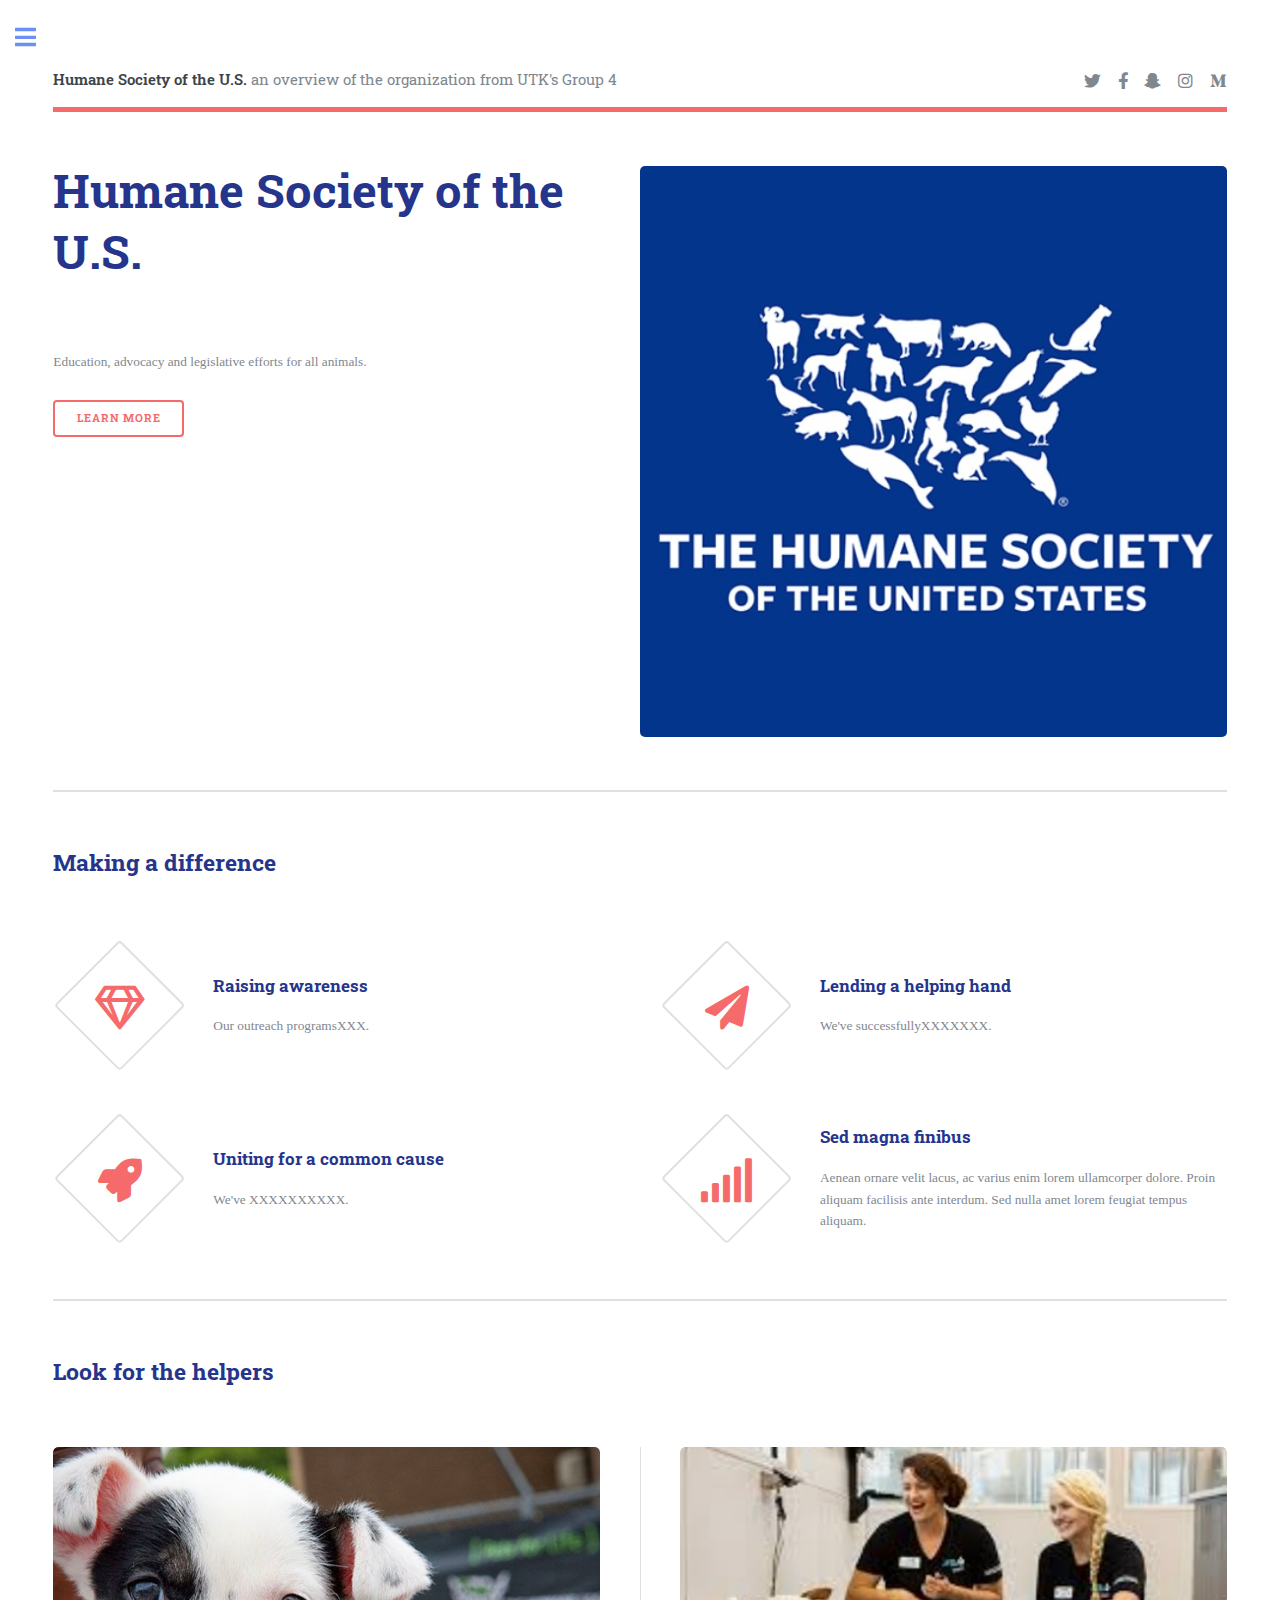
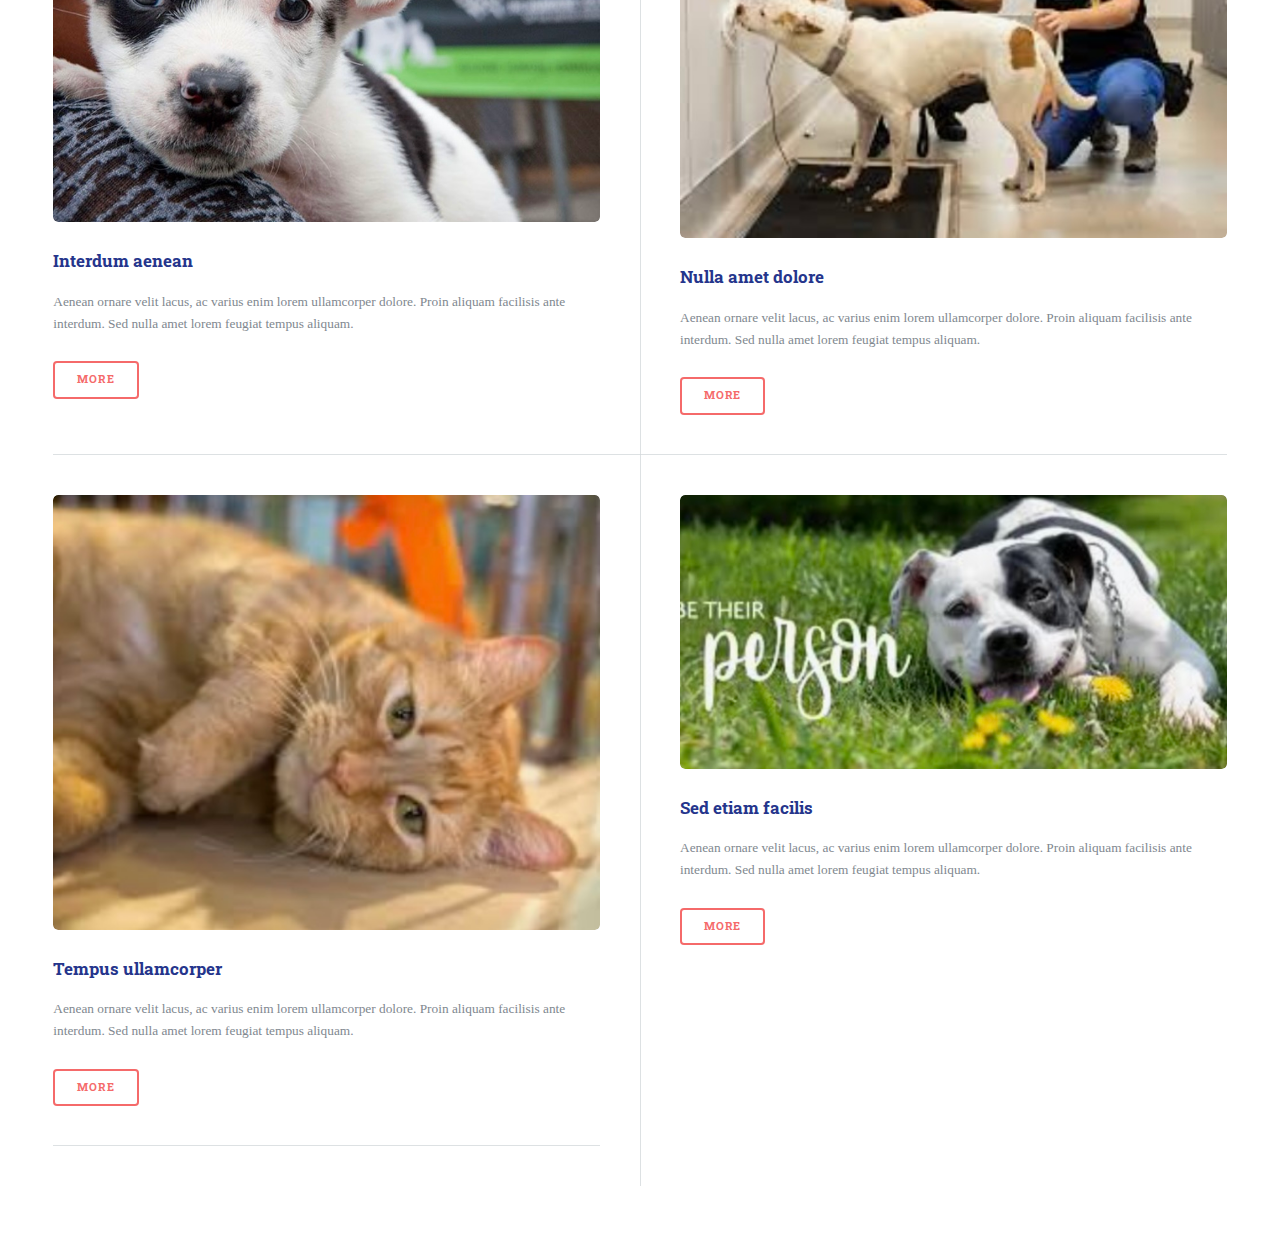
<file: html5up-editorial-2 copy 2/index.html>
<!DOCTYPE HTML>
<!--
    Editorial by HTML5 UP
    html5up.net | @ajlkn
    Free for personal and commercial use under the CCA 3.0 license (html5up.net/license)
-->
<html>
  <head>
    <title>Group project</title>
    <meta charset="utf-8" />
    <meta name="viewport" content="width=device-width, initial-scale=1, user-scalable=no" />
    <link rel="stylesheet" href="assets/css/main.css" />
  </head>
  <body class="is-preload">

    <!-- Wrapper -->
    <div id="wrapper">

      <!-- Main -->
      <div id="main">
        <div class="inner">

          <!-- Header -->
          <header id="header">
            <a href="index.html" class="logo"><strong>Humane Society of the U.S.</strong> an overview of the organization from UTK's Group 4</a>
            <ul class="icons">
              <li><a href="#" class="icon brands fa-twitter"><span class="label">Twitter</span></a></li>
              <li><a href="#" class="icon brands fa-facebook-f"><span class="label">Facebook</span></a></li>
              <li><a href="#" class="icon brands fa-snapchat-ghost"><span class="label">Snapchat</span></a></li>
              <li><a href="#" class="icon brands fa-instagram"><span class="label">Instagram</span></a></li>
              <li><a href="#" class="icon brands fa-medium-m"><span class="label">Medium</span></a></li>
            </ul>
          </header>

          <!-- Banner -->
          <section id="banner">
            <div class="content">
              <header>
                <h1>Humane Society of the U.S.<br />
                <p></p>
              </header>
              <p>Education, advocacy and legislative efforts for all animals.</p>
              <ul class="actions">
                <li><a href="#" class="button big">Learn More</a></li>
              </ul>
            </div>
            <span class="image object">
              <img src="images/Logo.jpg" alt="" />
            </span>
          </section>

          <!-- Section -->
          <section>
            <header class="major">
              <h2>Making a difference</h2>
            </header>
            <div class="features">
              <article>
                <span class="icon fa-gem"></span>
                <div class="content">
                  <h3>Raising awareness</h3>
                  <p>Our outreach programsXXX.</p>
                </div>
              </article>
              <article>
                <span class="icon solid fa-paper-plane"></span>
                <div class="content">
                  <h3>Lending a helping hand</h3>
                  <p>We've successfullyXXXXXXX.</p>
                </div>
              </article>
              <article>
                <span class="icon solid fa-rocket"></span>
                <div class="content">
                  <h3>Uniting for a common cause</h3>
                  <p>We've XXXXXXXXXX.</p>
                </div>
              </article>
              <article>
                <span class="icon solid fa-signal"></span>
                <div class="content">
                  <h3>Sed magna finibus</h3>
                  <p>Aenean ornare velit lacus, ac varius enim lorem ullamcorper dolore. Proin aliquam facilisis ante interdum. Sed nulla amet lorem feugiat tempus aliquam.</p>
                </div>
              </article>
            </div>
          </section>

          <!-- Section -->
          <section>
            <header class="major">
              <h2>Look for the helpers</h2>
            </header>
            <div class="posts">
              <article>
                <a href="#" class="image"><img src="images/dog.jpg" alt="" /></a>
                <h3>Interdum aenean</h3>
                <p>Aenean ornare velit lacus, ac varius enim lorem ullamcorper dolore. Proin aliquam facilisis ante interdum. Sed nulla amet lorem feugiat tempus aliquam.</p>
                <ul class="actions">
                  <li><a href="#" class="button">More</a></li>
                </ul>
              </article>
              <article>
                <a href="#" class="image"><img src="images/Dog2.jpg" alt="" /></a>
                <h3>Nulla amet dolore</h3>
                <p>Aenean ornare velit lacus, ac varius enim lorem ullamcorper dolore. Proin aliquam facilisis ante interdum. Sed nulla amet lorem feugiat tempus aliquam.</p>
                <ul class="actions">
                  <li><a href="#" class="button">More</a></li>
                </ul>
              </article>
              <article>
                <a href="#" class="image"><img src="images/Cat.jpg" alt="" /></a>
                <h3>Tempus ullamcorper</h3>
                <p>Aenean ornare velit lacus, ac varius enim lorem ullamcorper dolore. Proin aliquam facilisis ante interdum. Sed nulla amet lorem feugiat tempus aliquam.</p>
                <ul class="actions">
                  <li><a href="#" class="button">More</a></li>
                </ul>
              </article>
              <article>
                <a href="#" class="image"><img src="images/Dog3.jpg" alt="" /></a>
                <h3>Sed etiam facilis</h3>
                <p>Aenean ornare velit lacus, ac varius enim lorem ullamcorper dolore. Proin aliquam facilisis ante interdum. Sed nulla amet lorem feugiat tempus aliquam.</p>
                <ul class="actions">
                  <li><a href="#" class="button">More</a></li>
                </ul>
              </article>
              <article>
              </article>
            </div>
          </section>

        </div>
      </div>

      <!-- Sidebar -->
      <div id="sidebar">
        <div class="inner">

          <!-- Search -->
          <section id="search" class="alt">
            <form method="post" action="#">
              <input type="text" name="query" id="query" placeholder="Search" />
            </form>
          </section>

          <!-- Menu -->
          <nav id="menu">
            <header class="major"><h2>Menu</h2></header>
            <ul>
              <li><a href="index.html">Home</a></li>
              <li><a href="mission.html">Mission</a></li>
              <li><a href="issues.html">Issues</a></li>
              <li><a href="leadership.html">Leadership</a></li>
              <li><a href="events.html">Events</a></li>
              <li><a href="take-action.html">Take Action</a></li>
              <li><a href="resources.html">Resources</a></li>
              <li><a href="media.html">Media</a></li>
              <li><a href="contact.html">Contact</a></li>
            </ul>
          </nav>

          <!-- Footer -->
          <footer id="footer">
            <p class="copyright">&copy; HSUS. Design: HTML5 UP.</p>
          </footer>

        </div>
      </div>

    </div><!-- /wrapper -->

    <!-- Scripts -->
    <script src="assets/js/jquery.min.js"></script>
    <script src="assets/js/browser.min.js"></script>
    <script src="assets/js/breakpoints.min.js"></script>
    <script src="assets/js/util.js"></script>
    <script src="assets/js/main.js"></script>

  </body>
</html>
</file>
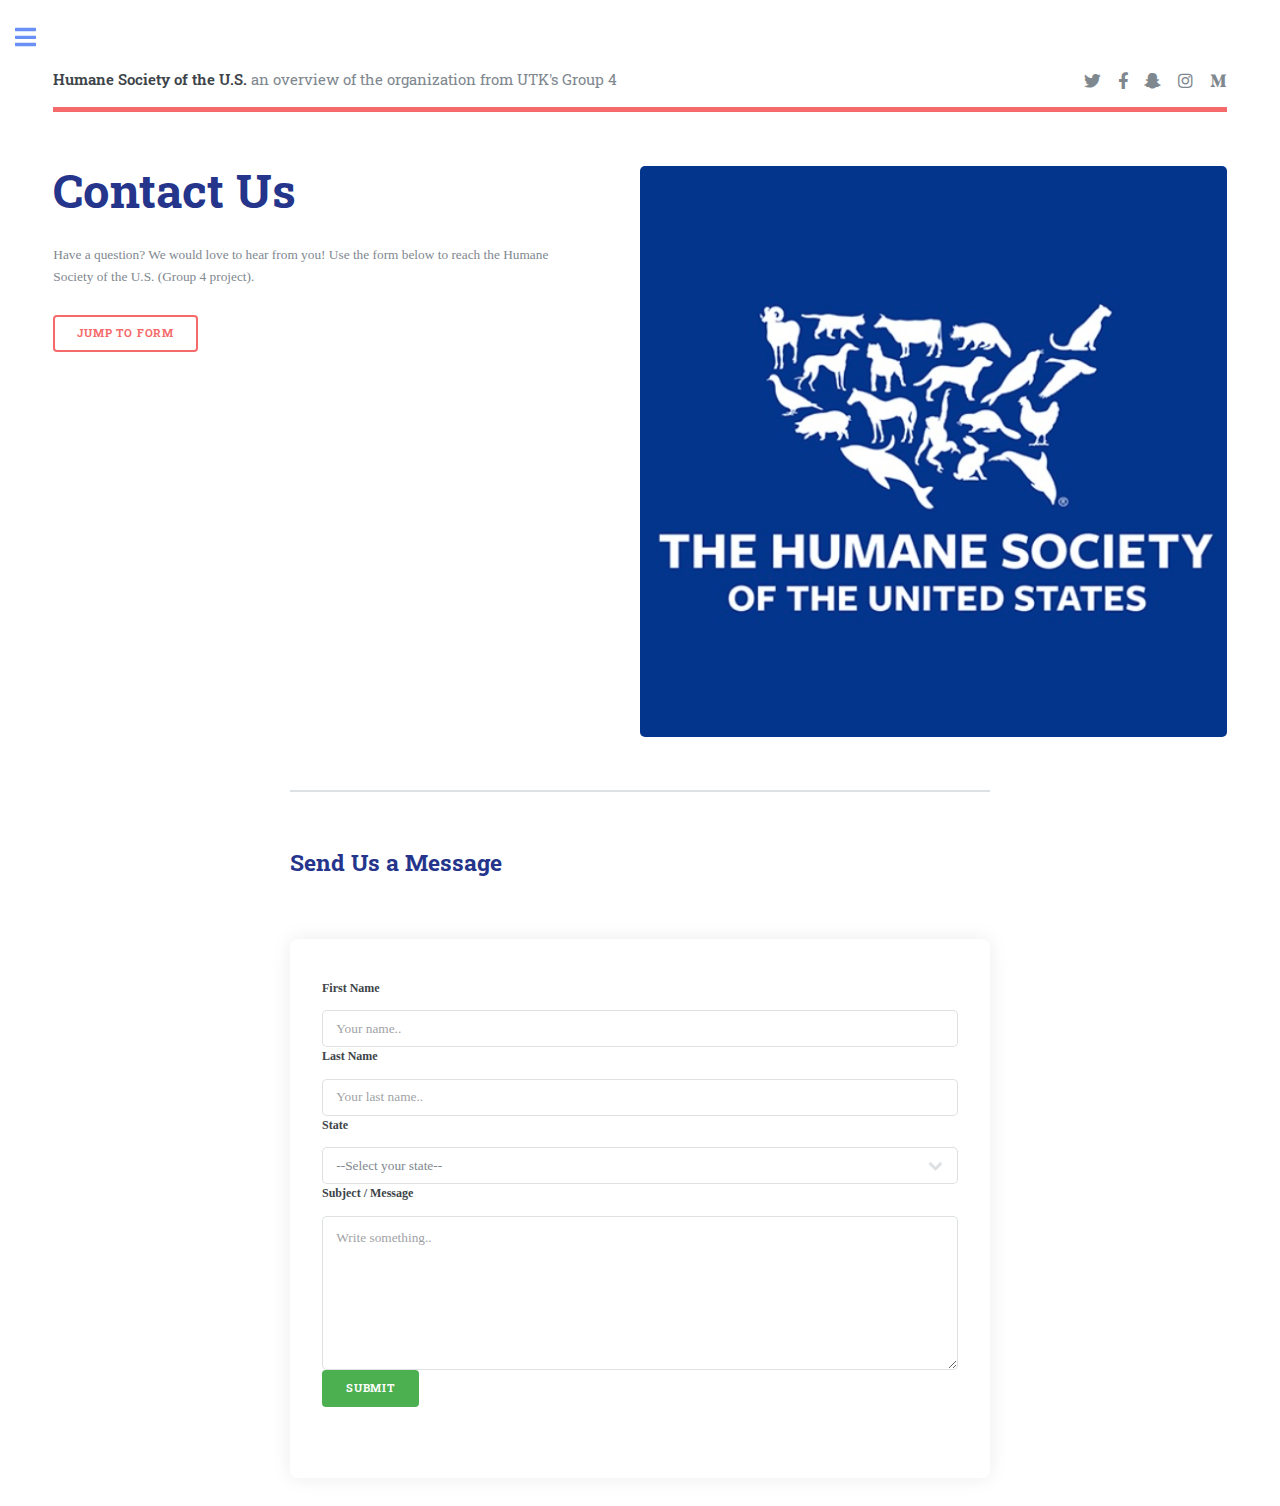
<file: html5up-editorial-2 copy 2/contact.html>
<!DOCTYPE HTML>
<html>
  <head>
    <title>Contact | Humane Society of the U.S.</title>
    <meta charset="utf-8" />
    <meta name="viewport" content="width=device-width, initial-scale=1, user-scalable=no" />
    <link rel="stylesheet" href="assets/css/main.css" />
    <noscript><link rel="stylesheet" href="assets/css/noscript.css" /></noscript>
    <style>
      .contact-form-wrapper {
        max-width: 700px;
        margin: 0 auto;
      }
      .contact-form-wrapper .inner-panel {
        background: #ffffff;
        padding: 2.5rem 2rem 2.75rem 2rem;
        border-radius: 0.5rem;
        box-shadow: 0 0 1.25rem rgba(0,0,0,0.08);
      }
      .contact-form-wrapper input[type="submit"],
      .contact-form-wrapper button[type="submit"] {
        background-color: #4CAF50;
        color: #ffffff !important;
      }
      .contact-form-wrapper input[type="submit"]:hover,
      .contact-form-wrapper button[type="submit"]:hover {
        background-color: #45a049;
      }
    </style>
  </head>
  <body class="is-preload">
    <div id="wrapper">
      <div id="main">
        <div class="inner">
          <header id="header">
            <a href="index.html" class="logo"><strong>Humane Society of the U.S.</strong> an overview of the organization from UTK's Group 4</a>
            <ul class="icons">
              <li><a href="#" class="icon brands fa-twitter"><span class="label">Twitter</span></a></li>
              <li><a href="#" class="icon brands fa-facebook-f"><span class="label">Facebook</span></a></li>
              <li><a href="#" class="icon brands fa-snapchat-ghost"><span class="label">Snapchat</span></a></li>
              <li><a href="#" class="icon brands fa-instagram"><span class="label">Instagram</span></a></li>
              <li><a href="#" class="icon brands fa-medium-m"><span class="label">Medium</span></a></li>
            </ul>
          </header>

          <section id="banner">
            <div class="content">
              <header>
                <h1>Contact Us</h1>
              </header>
              <p>Have a question? We would love to hear from you! Use the form below to reach the Humane Society of the U.S. (Group 4 project).</p>
              <ul class="actions">
                <li><a href="#contact-form" class="button big scrolly">Jump to Form</a></li>
              </ul>
            </div>
            <span class="image object">
              <img src="images/Logo.jpg" alt="HSUS Logo" />
            </span>
          </section>

          <section id="contact-form" class="contact-form-wrapper">
            <header class="major"><h2>Send Us a Message</h2></header>
            <div class="inner-panel">
              <form method="post" action="#">
                <div class="fields">
                  <div class="field half">
                    <label for="fname">First Name</label>
                    <input type="text" name="firstname" id="fname" placeholder="Your name.." />
                  </div>
                  <div class="field half">
                    <label for="lname">Last Name</label>
                    <input type="text" name="lastname" id="lname" placeholder="Your last name.." />
                  </div>
                  <div class="field">
                    <label for="state">State</label>
                    <div class="select-wrapper">
                      <select name="state" id="state" required>
                        <option value="">--Select your state--</option>
                        <option value="AL">Alabama</option>
                        <option value="AK">Alaska</option>
                        <option value="AZ">Arizona</option>
                        <option value="AR">Arkansas</option>
                        <option value="CA">California</option>
                        <option value="CO">Colorado</option>
                        <option value="CT">Connecticut</option>
                        <option value="DE">Delaware</option>
                        <option value="FL">Florida</option>
                        <option value="GA">Georgia</option>
                        <option value="HI">Hawaii</option>
                        <option value="ID">Idaho</option>
                        <option value="IL">Illinois</option>
                        <option value="IN">Indiana</option>
                        <option value="IA">Iowa</option>
                        <option value="KS">Kansas</option>
                        <option value="KY">Kentucky</option>
                        <option value="LA">Louisiana</option>
                        <option value="ME">Maine</option>
                        <option value="MD">Maryland</option>
                        <option value="MA">Massachusetts</option>
                        <option value="MI">Michigan</option>
                        <option value="MN">Minnesota</option>
                        <option value="MS">Mississippi</option>
                        <option value="MO">Missouri</option>
                        <option value="MT">Montana</option>
                        <option value="NE">Nebraska</option>
                        <option value="NV">Nevada</option>
                        <option value="NH">New Hampshire</option>
                        <option value="NJ">New Jersey</option>
                        <option value="NM">New Mexico</option>
                        <option value="NY">New York</option>
                        <option value="NC">North Carolina</option>
                        <option value="ND">North Dakota</option>
                        <option value="OH">Ohio</option>
                        <option value="OK">Oklahoma</option>
                        <option value="OR">Oregon</option>
                        <option value="PA">Pennsylvania</option>
                        <option value="RI">Rhode Island</option>
                        <option value="SC">South Carolina</option>
                        <option value="SD">South Dakota</option>
                        <option value="TN">Tennessee</option>
                        <option value="TX">Texas</option>
                        <option value="UT">Utah</option>
                        <option value="VT">Vermont</option>
                        <option value="VA">Virginia</option>
                        <option value="WA">Washington</option>
                        <option value="WV">West Virginia</option>
                        <option value="WI">Wisconsin</option>
                        <option value="WY">Wyoming</option>
                      </select>
                    </div>
                  </div>
                  <div class="field">
                    <label for="subject">Subject / Message</label>
                    <textarea name="subject" id="subject" placeholder="Write something.." rows="6"></textarea>
                  </div>
                </div>
                <ul class="actions">
                  <li><input type="submit" value="Submit" class="primary" /></li>
                </ul>
              </form>
            </div>
          </section>

        </div>
      </div>

      <div id="sidebar">
        <div class="inner">
          <section id="search" class="alt">
            <form method="post" action="#">
              <input type="text" name="query" id="query" placeholder="Search" />
            </form>
          </section>
          <nav id="menu">
            <header class="major"><h2>Menu</h2></header>
            <ul>
              <li><a href="index.html">Home</a></li>
              <li><a href="mission.html">Mission</a></li>
              <li><a href="issues.html">Issues</a></li>
              <li><a href="leadership.html">Leadership</a></li>
              <li><a href="events.html">Events</a></li>
              <li><a href="take-action.html">Take Action</a></li>
              <li><a href="resources.html">Resources</a></li>
              <li><a href="media.html">Media</a></li>
              <li><a href="contact.html" class="active">Contact</a></li>
            </ul>
          </nav>
          <footer id="footer">
            <p class="copyright">&copy; HSUS. Design: HTML5 UP.</p>
          </footer>
        </div>
      </div>
    </div>
    <script src="assets/js/jquery.min.js"></script>
    <script src="assets/js/browser.min.js"></script>
    <script src="assets/js/breakpoints.min.js"></script>
    <script src="assets/js/util.js"></script>
    <script src="assets/js/main.js"></script>
  </body>
</html>
</file>
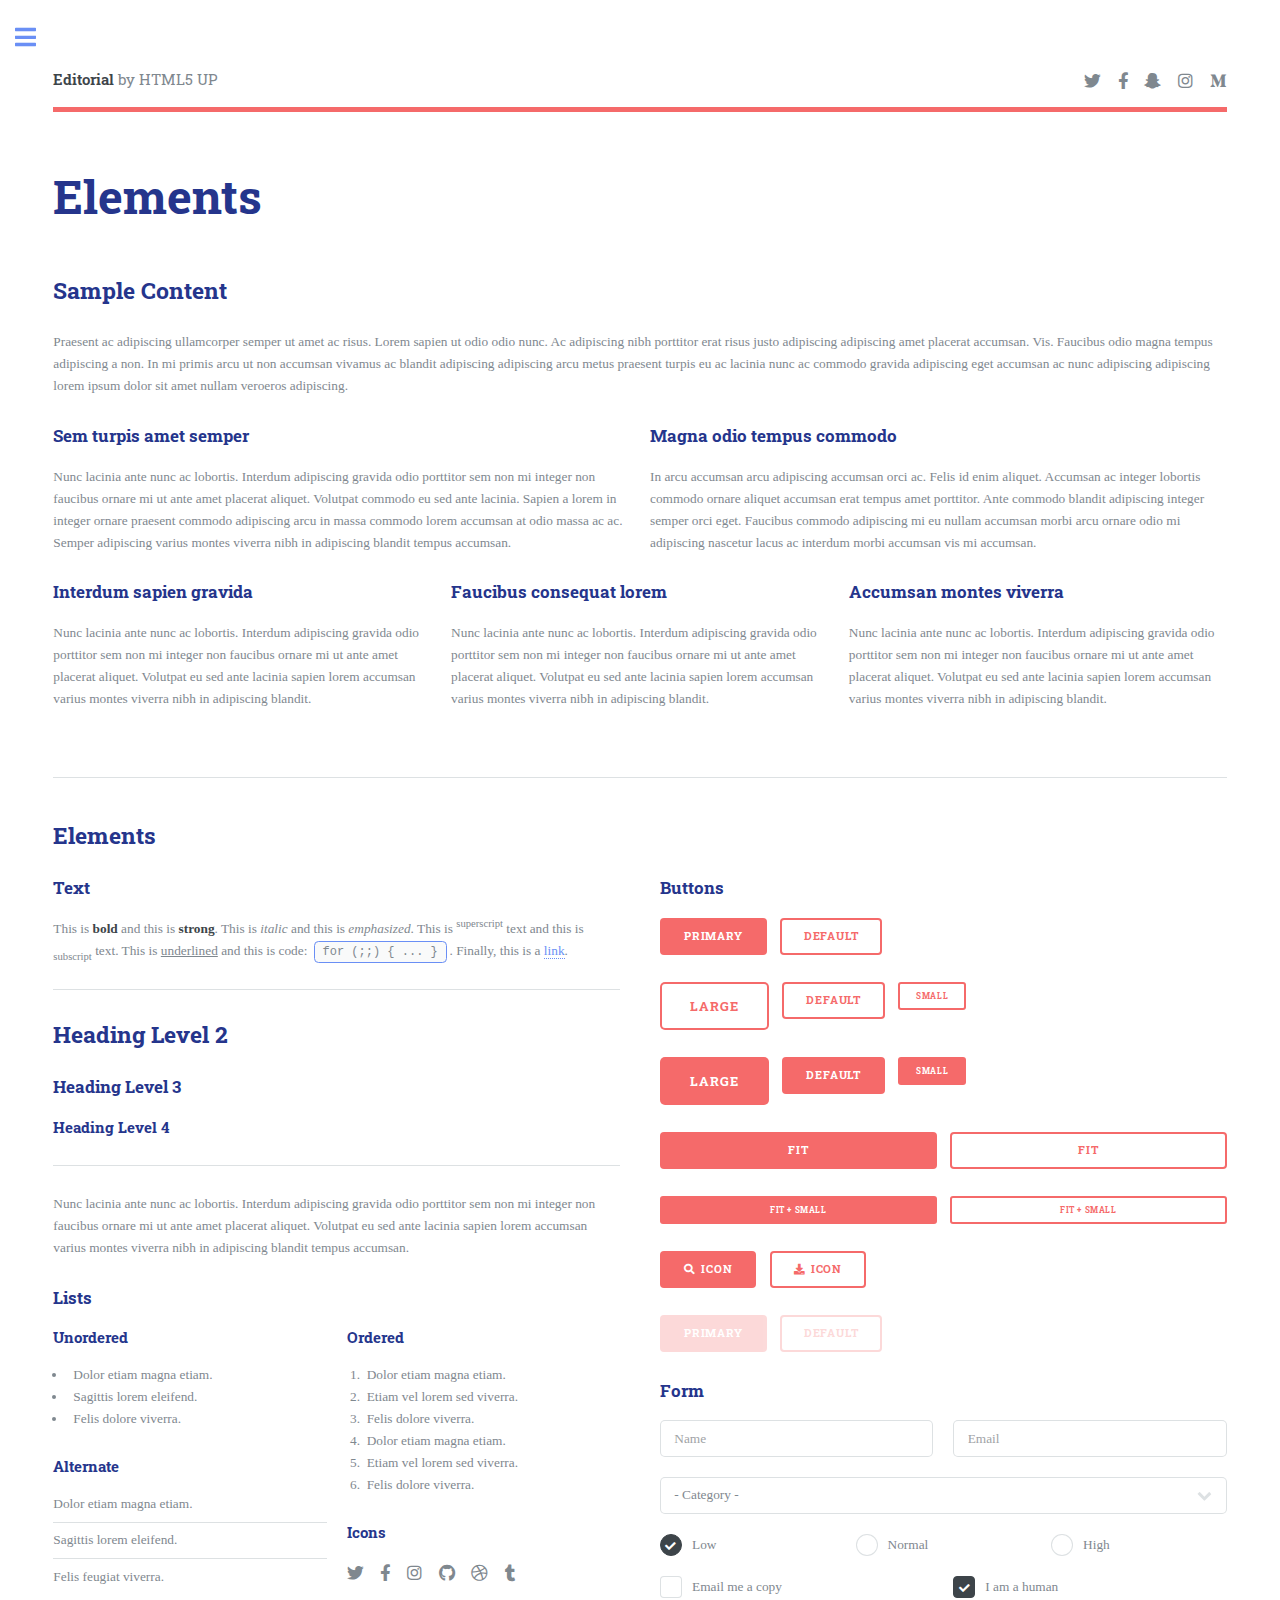
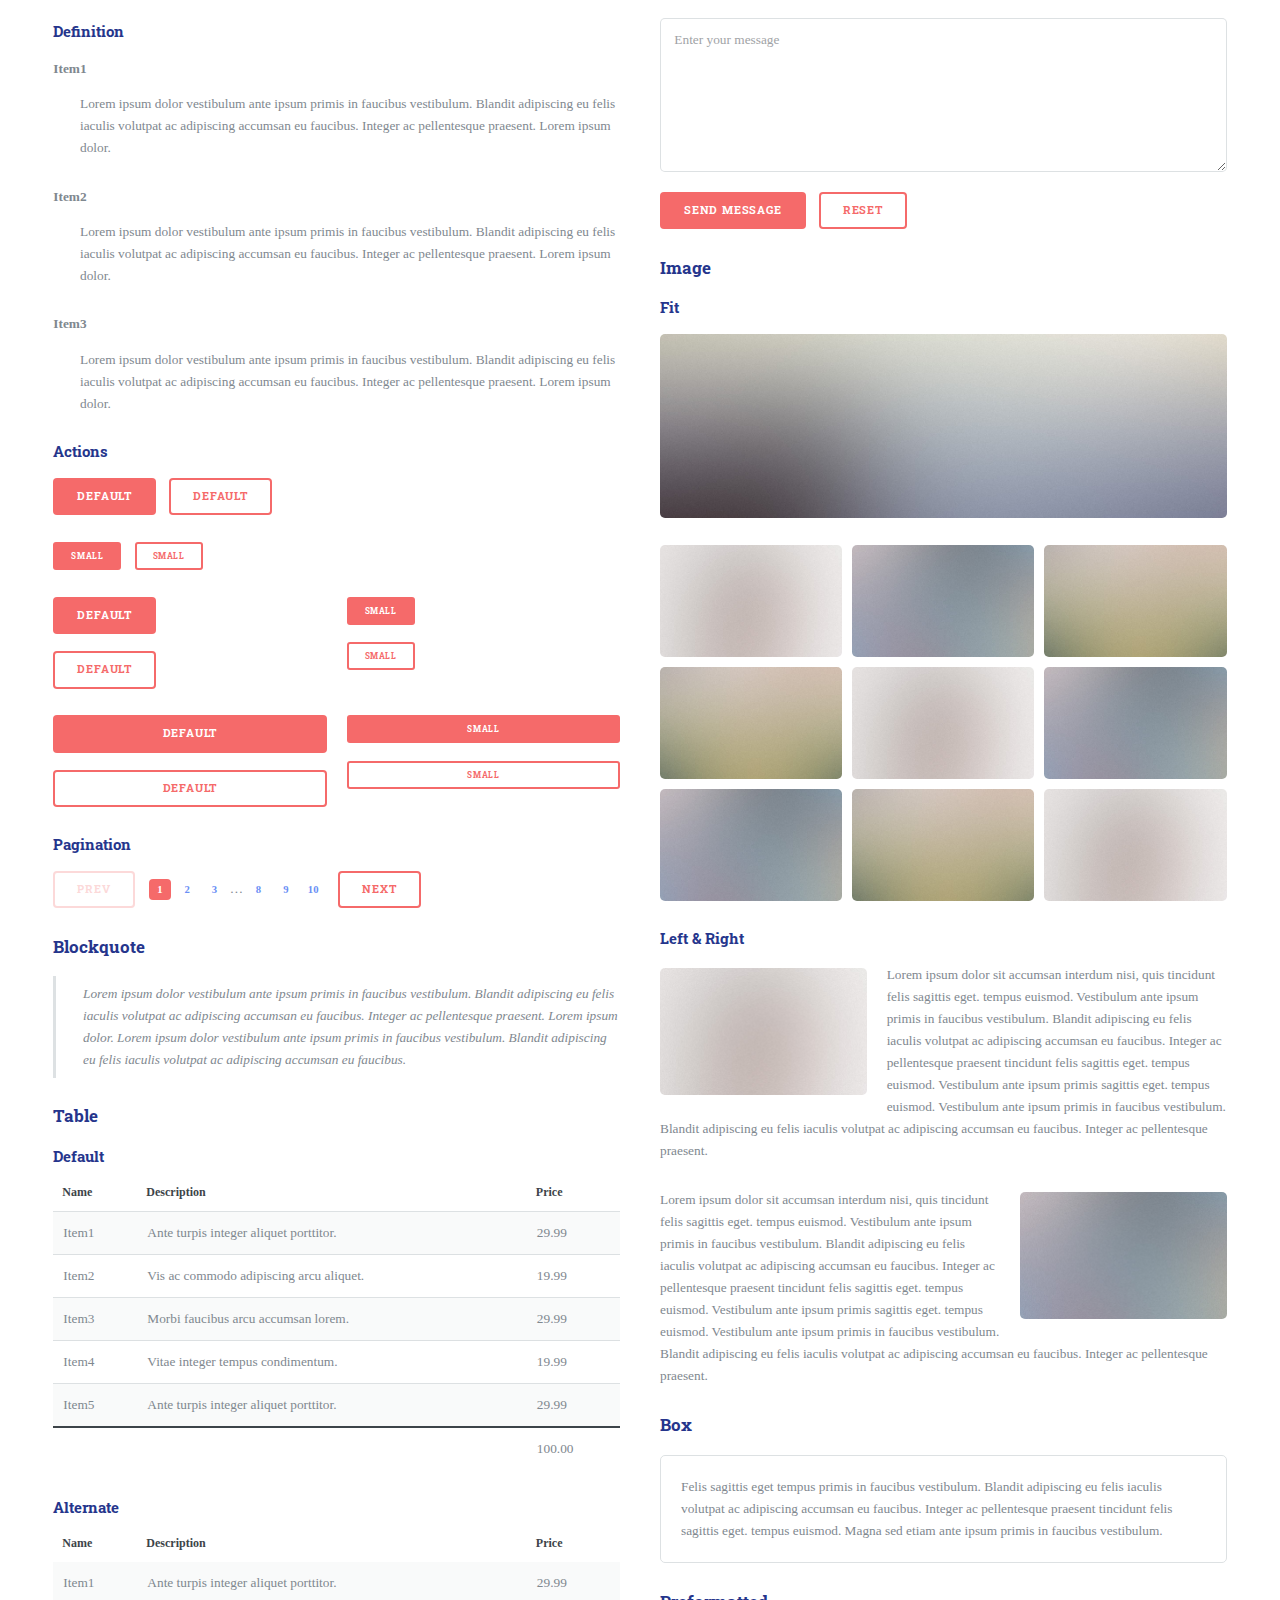
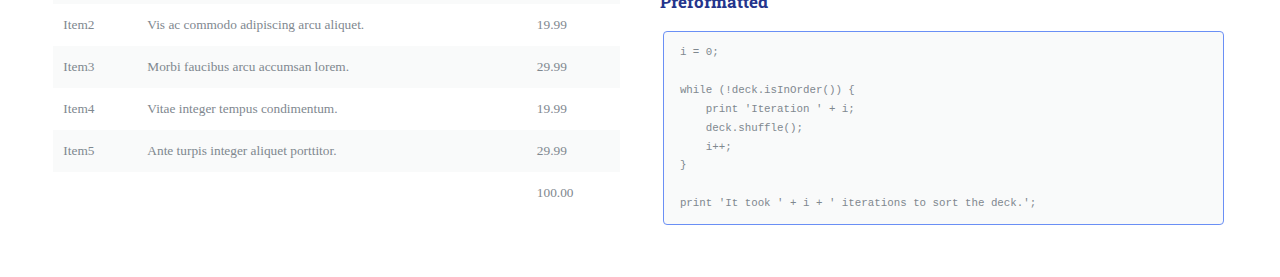
<file: html5up-editorial-2 copy 2/elements.html>
<!DOCTYPE HTML>
<!--
	Editorial by HTML5 UP
	html5up.net | @ajlkn
	Free for personal and commercial use under the CCA 3.0 license (html5up.net/license)
-->
<html>
	<head>
		<title>Elements - Editorial by HTML5 UP</title>
		<meta charset="utf-8" />
		<meta name="viewport" content="width=device-width, initial-scale=1, user-scalable=no" />
		<link rel="stylesheet" href="assets/css/main.css" />
	</head>
	<body class="is-preload">

		<!-- Wrapper -->
			<div id="wrapper">

				<!-- Main -->
					<div id="main">
						<div class="inner">

							<!-- Header -->
								<header id="header">
									<a href="index.html" class="logo"><strong>Editorial</strong> by HTML5 UP</a>
									<ul class="icons">
										<li><a href="#" class="icon brands fa-twitter"><span class="label">Twitter</span></a></li>
										<li><a href="#" class="icon brands fa-facebook-f"><span class="label">Facebook</span></a></li>
										<li><a href="#" class="icon brands fa-snapchat-ghost"><span class="label">Snapchat</span></a></li>
										<li><a href="#" class="icon brands fa-instagram"><span class="label">Instagram</span></a></li>
										<li><a href="#" class="icon brands fa-medium-m"><span class="label">Medium</span></a></li>
									</ul>
								</header>

							<!-- Content -->
								<section>
									<header class="main">
										<h1>Elements</h1>
									</header>

									<!-- Content -->
										<h2 id="content">Sample Content</h2>
										<p>Praesent ac adipiscing ullamcorper semper ut amet ac risus. Lorem sapien ut odio odio nunc. Ac adipiscing nibh porttitor erat risus justo adipiscing adipiscing amet placerat accumsan. Vis. Faucibus odio magna tempus adipiscing a non. In mi primis arcu ut non accumsan vivamus ac blandit adipiscing adipiscing arcu metus praesent turpis eu ac lacinia nunc ac commodo gravida adipiscing eget accumsan ac nunc adipiscing adipiscing lorem ipsum dolor sit amet nullam veroeros adipiscing.</p>
										<div class="row">
											<div class="col-6 col-12-small">
												<h3>Sem turpis amet semper</h3>
												<p>Nunc lacinia ante nunc ac lobortis. Interdum adipiscing gravida odio porttitor sem non mi integer non faucibus ornare mi ut ante amet placerat aliquet. Volutpat commodo eu sed ante lacinia. Sapien a lorem in integer ornare praesent commodo adipiscing arcu in massa commodo lorem accumsan at odio massa ac ac. Semper adipiscing varius montes viverra nibh in adipiscing blandit tempus accumsan.</p>
											</div>
											<div class="col-6 col-12-small">
												<h3>Magna odio tempus commodo</h3>
												<p>In arcu accumsan arcu adipiscing accumsan orci ac. Felis id enim aliquet. Accumsan ac integer lobortis commodo ornare aliquet accumsan erat tempus amet porttitor. Ante commodo blandit adipiscing integer semper orci eget. Faucibus commodo adipiscing mi eu nullam accumsan morbi arcu ornare odio mi adipiscing nascetur lacus ac interdum morbi accumsan vis mi accumsan.</p>
											</div>
											<!-- Break -->
											<div class="col-4 col-12-medium">
												<h3>Interdum sapien gravida</h3>
												<p>Nunc lacinia ante nunc ac lobortis. Interdum adipiscing gravida odio porttitor sem non mi integer non faucibus ornare mi ut ante amet placerat aliquet. Volutpat eu sed ante lacinia sapien lorem accumsan varius montes viverra nibh in adipiscing blandit.</p>
											</div>
											<div class="col-4 col-12-medium">
												<h3>Faucibus consequat lorem</h3>
												<p>Nunc lacinia ante nunc ac lobortis. Interdum adipiscing gravida odio porttitor sem non mi integer non faucibus ornare mi ut ante amet placerat aliquet. Volutpat eu sed ante lacinia sapien lorem accumsan varius montes viverra nibh in adipiscing blandit.</p>
											</div>
											<div class="col-4 col-12-medium">
												<h3>Accumsan montes viverra</h3>
												<p>Nunc lacinia ante nunc ac lobortis. Interdum adipiscing gravida odio porttitor sem non mi integer non faucibus ornare mi ut ante amet placerat aliquet. Volutpat eu sed ante lacinia sapien lorem accumsan varius montes viverra nibh in adipiscing blandit.</p>
											</div>
										</div>

									<hr class="major" />

									<!-- Elements -->
										<h2 id="elements">Elements</h2>
										<div class="row gtr-200">
											<div class="col-6 col-12-medium">

												<!-- Text stuff -->
													<h3>Text</h3>
													<p>This is <b>bold</b> and this is <strong>strong</strong>. This is <i>italic</i> and this is <em>emphasized</em>.
													This is <sup>superscript</sup> text and this is <sub>subscript</sub> text.
													This is <u>underlined</u> and this is code: <code>for (;;) { ... }</code>.
													Finally, this is a <a href="#">link</a>.</p>
													<hr />
													<h2>Heading Level 2</h2>
													<h3>Heading Level 3</h3>
													<h4>Heading Level 4</h4>
													<hr />
													<p>Nunc lacinia ante nunc ac lobortis. Interdum adipiscing gravida odio porttitor sem non mi integer non faucibus ornare mi ut ante amet placerat aliquet. Volutpat eu sed ante lacinia sapien lorem accumsan varius montes viverra nibh in adipiscing blandit tempus accumsan.</p>

												<!-- Lists -->
													<h3>Lists</h3>
													<div class="row">
														<div class="col-6 col-12-small">

															<h4>Unordered</h4>
															<ul>
																<li>Dolor etiam magna etiam.</li>
																<li>Sagittis lorem eleifend.</li>
																<li>Felis dolore viverra.</li>
															</ul>

															<h4>Alternate</h4>
															<ul class="alt">
																<li>Dolor etiam magna etiam.</li>
																<li>Sagittis lorem eleifend.</li>
																<li>Felis feugiat viverra.</li>
															</ul>

														</div>
														<div class="col-6 col-12-small">

															<h4>Ordered</h4>
															<ol>
																<li>Dolor etiam magna etiam.</li>
																<li>Etiam vel lorem sed viverra.</li>
																<li>Felis dolore viverra.</li>
																<li>Dolor etiam magna etiam.</li>
																<li>Etiam vel lorem sed viverra.</li>
																<li>Felis dolore viverra.</li>
															</ol>

															<h4>Icons</h4>
															<ul class="icons">
																<li><a href="#" class="icon brands fa-twitter"><span class="label">Twitter</span></a></li>
																<li><a href="#" class="icon brands fa-facebook-f"><span class="label">Facebook</span></a></li>
																<li><a href="#" class="icon brands fa-instagram"><span class="label">Instagram</span></a></li>
																<li><a href="#" class="icon brands fa-github"><span class="label">Github</span></a></li>
																<li><a href="#" class="icon brands fa-dribbble"><span class="label">Dribbble</span></a></li>
																<li><a href="#" class="icon brands fa-tumblr"><span class="label">Tumblr</span></a></li>
															</ul>

														</div>
													</div>
													<h4>Definition</h4>
													<dl>
														<dt>Item1</dt>
														<dd>
															<p>Lorem ipsum dolor vestibulum ante ipsum primis in faucibus vestibulum. Blandit adipiscing eu felis iaculis volutpat ac adipiscing accumsan eu faucibus. Integer ac pellentesque praesent. Lorem ipsum dolor.</p>
														</dd>
														<dt>Item2</dt>
														<dd>
															<p>Lorem ipsum dolor vestibulum ante ipsum primis in faucibus vestibulum. Blandit adipiscing eu felis iaculis volutpat ac adipiscing accumsan eu faucibus. Integer ac pellentesque praesent. Lorem ipsum dolor.</p>
														</dd>
														<dt>Item3</dt>
														<dd>
															<p>Lorem ipsum dolor vestibulum ante ipsum primis in faucibus vestibulum. Blandit adipiscing eu felis iaculis volutpat ac adipiscing accumsan eu faucibus. Integer ac pellentesque praesent. Lorem ipsum dolor.</p>
														</dd>
													</dl>

													<h4>Actions</h4>
													<ul class="actions">
														<li><a href="#" class="button primary">Default</a></li>
														<li><a href="#" class="button">Default</a></li>
													</ul>
													<ul class="actions small">
														<li><a href="#" class="button primary small">Small</a></li>
														<li><a href="#" class="button small">Small</a></li>
													</ul>
													<div class="row">
														<div class="col-6 col-12-small">
															<ul class="actions stacked">
																<li><a href="#" class="button primary">Default</a></li>
																<li><a href="#" class="button">Default</a></li>
															</ul>
														</div>
														<div class="col-6 col-12-small">
															<ul class="actions stacked">
																<li><a href="#" class="button primary small">Small</a></li>
																<li><a href="#" class="button small">Small</a></li>
															</ul>
														</div>
														<div class="col-6 col-12-small">
															<ul class="actions stacked">
																<li><a href="#" class="button primary fit">Default</a></li>
																<li><a href="#" class="button fit">Default</a></li>
															</ul>
														</div>
														<div class="col-6 col-12-small">
															<ul class="actions stacked">
																<li><a href="#" class="button primary small fit">Small</a></li>
																<li><a href="#" class="button small fit">Small</a></li>
															</ul>
														</div>
													</div>

													<h4>Pagination</h4>
													<ul class="pagination">
														<li><span class="button disabled">Prev</span></li>
														<li><a href="#" class="page active">1</a></li>
														<li><a href="#" class="page">2</a></li>
														<li><a href="#" class="page">3</a></li>
														<li><span>&hellip;</span></li>
														<li><a href="#" class="page">8</a></li>
														<li><a href="#" class="page">9</a></li>
														<li><a href="#" class="page">10</a></li>
														<li><a href="#" class="button">Next</a></li>
													</ul>

												<!-- Blockquote -->
													<h3>Blockquote</h3>
													<blockquote>Lorem ipsum dolor vestibulum ante ipsum primis in faucibus vestibulum. Blandit adipiscing eu felis iaculis volutpat ac adipiscing accumsan eu faucibus. Integer ac pellentesque praesent. Lorem ipsum dolor. Lorem ipsum dolor vestibulum ante ipsum primis in faucibus vestibulum. Blandit adipiscing eu felis iaculis volutpat ac adipiscing accumsan eu faucibus.</blockquote>

												<!-- Table -->
													<h3>Table</h3>

													<h4>Default</h4>
													<div class="table-wrapper">
														<table>
															<thead>
																<tr>
																	<th>Name</th>
																	<th>Description</th>
																	<th>Price</th>
																</tr>
															</thead>
															<tbody>
																<tr>
																	<td>Item1</td>
																	<td>Ante turpis integer aliquet porttitor.</td>
																	<td>29.99</td>
																</tr>
																<tr>
																	<td>Item2</td>
																	<td>Vis ac commodo adipiscing arcu aliquet.</td>
																	<td>19.99</td>
																</tr>
																<tr>
																	<td>Item3</td>
																	<td> Morbi faucibus arcu accumsan lorem.</td>
																	<td>29.99</td>
																</tr>
																<tr>
																	<td>Item4</td>
																	<td>Vitae integer tempus condimentum.</td>
																	<td>19.99</td>
																</tr>
																<tr>
																	<td>Item5</td>
																	<td>Ante turpis integer aliquet porttitor.</td>
																	<td>29.99</td>
																</tr>
															</tbody>
															<tfoot>
																<tr>
																	<td colspan="2"></td>
																	<td>100.00</td>
																</tr>
															</tfoot>
														</table>
													</div>

													<h4>Alternate</h4>
													<div class="table-wrapper">
														<table class="alt">
															<thead>
																<tr>
																	<th>Name</th>
																	<th>Description</th>
																	<th>Price</th>
																</tr>
															</thead>
															<tbody>
																<tr>
																	<td>Item1</td>
																	<td>Ante turpis integer aliquet porttitor.</td>
																	<td>29.99</td>
																</tr>
																<tr>
																	<td>Item2</td>
																	<td>Vis ac commodo adipiscing arcu aliquet.</td>
																	<td>19.99</td>
																</tr>
																<tr>
																	<td>Item3</td>
																	<td> Morbi faucibus arcu accumsan lorem.</td>
																	<td>29.99</td>
																</tr>
																<tr>
																	<td>Item4</td>
																	<td>Vitae integer tempus condimentum.</td>
																	<td>19.99</td>
																</tr>
																<tr>
																	<td>Item5</td>
																	<td>Ante turpis integer aliquet porttitor.</td>
																	<td>29.99</td>
																</tr>
															</tbody>
															<tfoot>
																<tr>
																	<td colspan="2"></td>
																	<td>100.00</td>
																</tr>
															</tfoot>
														</table>
													</div>

											</div>
											<div class="col-6 col-12-medium">

												<!-- Buttons -->
													<h3>Buttons</h3>
													<ul class="actions">
														<li><a href="#" class="button primary">Primary</a></li>
														<li><a href="#" class="button">Default</a></li>
													</ul>
													<ul class="actions">
														<li><a href="#" class="button large">Large</a></li>
														<li><a href="#" class="button">Default</a></li>
														<li><a href="#" class="button small">Small</a></li>
													</ul>
													<ul class="actions">
														<li><a href="#" class="button primary large">Large</a></li>
														<li><a href="#" class="button primary">Default</a></li>
														<li><a href="#" class="button primary small">Small</a></li>
													</ul>
													<ul class="actions fit">
														<li><a href="#" class="button primary fit">Fit</a></li>
														<li><a href="#" class="button fit">Fit</a></li>
													</ul>
													<ul class="actions fit small">
														<li><a href="#" class="button primary fit small">Fit + Small</a></li>
														<li><a href="#" class="button fit small">Fit + Small</a></li>
													</ul>
													<ul class="actions">
														<li><a href="#" class="button primary icon solid fa-search">Icon</a></li>
														<li><a href="#" class="button icon solid fa-download">Icon</a></li>
													</ul>
													<ul class="actions">
														<li><span class="button primary disabled">Primary</span></li>
														<li><span class="button disabled">Default</span></li>
													</ul>

												<!-- Form -->
													<h3>Form</h3>

													<form method="post" action="#">
														<div class="row gtr-uniform">
															<div class="col-6 col-12-xsmall">
																<input type="text" name="demo-name" id="demo-name" value="" placeholder="Name" />
															</div>
															<div class="col-6 col-12-xsmall">
																<input type="email" name="demo-email" id="demo-email" value="" placeholder="Email" />
															</div>
															<!-- Break -->
															<div class="col-12">
																<select name="demo-category" id="demo-category">
																	<option value="">- Category -</option>
																	<option value="1">Manufacturing</option>
																	<option value="1">Shipping</option>
																	<option value="1">Administration</option>
																	<option value="1">Human Resources</option>
																</select>
															</div>
															<!-- Break -->
															<div class="col-4 col-12-small">
																<input type="radio" id="demo-priority-low" name="demo-priority" checked>
																<label for="demo-priority-low">Low</label>
															</div>
															<div class="col-4 col-12-small">
																<input type="radio" id="demo-priority-normal" name="demo-priority">
																<label for="demo-priority-normal">Normal</label>
															</div>
															<div class="col-4 col-12-small">
																<input type="radio" id="demo-priority-high" name="demo-priority">
																<label for="demo-priority-high">High</label>
															</div>
															<!-- Break -->
															<div class="col-6 col-12-small">
																<input type="checkbox" id="demo-copy" name="demo-copy">
																<label for="demo-copy">Email me a copy</label>
															</div>
															<div class="col-6 col-12-small">
																<input type="checkbox" id="demo-human" name="demo-human" checked>
																<label for="demo-human">I am a human</label>
															</div>
															<!-- Break -->
															<div class="col-12">
																<textarea name="demo-message" id="demo-message" placeholder="Enter your message" rows="6"></textarea>
															</div>
															<!-- Break -->
															<div class="col-12">
																<ul class="actions">
																	<li><input type="submit" value="Send Message" class="primary" /></li>
																	<li><input type="reset" value="Reset" /></li>
																</ul>
															</div>
														</div>
													</form>

												<!-- Image -->
													<h3>Image</h3>

													<h4>Fit</h4>
													<span class="image fit"><img src="images/pic11.jpg" alt="" /></span>
													<div class="box alt">
														<div class="row gtr-50 gtr-uniform">
															<div class="col-4"><span class="image fit"><img src="images/pic01.jpg" alt="" /></span></div>
															<div class="col-4"><span class="image fit"><img src="images/pic02.jpg" alt="" /></span></div>
															<div class="col-4"><span class="image fit"><img src="images/pic03.jpg" alt="" /></span></div>
															<!-- Break -->
															<div class="col-4"><span class="image fit"><img src="images/pic03.jpg" alt="" /></span></div>
															<div class="col-4"><span class="image fit"><img src="images/pic01.jpg" alt="" /></span></div>
															<div class="col-4"><span class="image fit"><img src="images/pic02.jpg" alt="" /></span></div>
															<!-- Break -->
															<div class="col-4"><span class="image fit"><img src="images/pic02.jpg" alt="" /></span></div>
															<div class="col-4"><span class="image fit"><img src="images/pic03.jpg" alt="" /></span></div>
															<div class="col-4"><span class="image fit"><img src="images/pic01.jpg" alt="" /></span></div>
														</div>
													</div>

													<h4>Left &amp; Right</h4>
													<p><span class="image left"><img src="images/pic01.jpg" alt="" /></span>Lorem ipsum dolor sit accumsan interdum nisi, quis tincidunt felis sagittis eget. tempus euismod. Vestibulum ante ipsum primis in faucibus vestibulum. Blandit adipiscing eu felis iaculis volutpat ac adipiscing accumsan eu faucibus. Integer ac pellentesque praesent tincidunt felis sagittis eget. tempus euismod. Vestibulum ante ipsum primis sagittis eget. tempus euismod. Vestibulum ante ipsum primis in faucibus vestibulum. Blandit adipiscing eu felis iaculis volutpat ac adipiscing accumsan eu faucibus. Integer ac pellentesque praesent.</p>
													<p><span class="image right"><img src="images/pic02.jpg" alt="" /></span>Lorem ipsum dolor sit accumsan interdum nisi, quis tincidunt felis sagittis eget. tempus euismod. Vestibulum ante ipsum primis in faucibus vestibulum. Blandit adipiscing eu felis iaculis volutpat ac adipiscing accumsan eu faucibus. Integer ac pellentesque praesent tincidunt felis sagittis eget. tempus euismod. Vestibulum ante ipsum primis sagittis eget. tempus euismod. Vestibulum ante ipsum primis in faucibus vestibulum. Blandit adipiscing eu felis iaculis volutpat ac adipiscing accumsan eu faucibus. Integer ac pellentesque praesent.</p>

												<!-- Box -->
													<h3>Box</h3>
													<div class="box">
														<p>Felis sagittis eget tempus primis in faucibus vestibulum. Blandit adipiscing eu felis iaculis volutpat ac adipiscing accumsan eu faucibus. Integer ac pellentesque praesent tincidunt felis sagittis eget. tempus euismod. Magna sed etiam ante ipsum primis in faucibus vestibulum.</p>
													</div>

												<!-- Preformatted Code -->
													<h3>Preformatted</h3>
													<pre><code>i = 0;

while (!deck.isInOrder()) {
    print 'Iteration ' + i;
    deck.shuffle();
    i++;
}

print 'It took ' + i + ' iterations to sort the deck.';
</code></pre>

											</div>
										</div>

								</section>

						</div>
					</div>

				<!-- Sidebar -->
					<div id="sidebar">
						<div class="inner">

							<!-- Search -->
								<section id="search" class="alt">
									<form method="post" action="#">
										<input type="text" name="query" id="query" placeholder="Search" />
									</form>
								</section>

							<!-- Menu -->
								<nav id="menu">
									<header class="major">
										<h2>Menu</h2>
									</header>
									<ul>
										<li><a href="index.html">Homepage</a></li>
										<li><a href="generic.html">Generic</a></li>
										<li><a href="elements.html">Elements</a></li>
										<li>
											<span class="opener">Submenu</span>
											<ul>
												<li><a href="#">Lorem Dolor</a></li>
												<li><a href="#">Ipsum Adipiscing</a></li>
												<li><a href="#">Tempus Magna</a></li>
												<li><a href="#">Feugiat Veroeros</a></li>
											</ul>
										</li>
										<li><a href="#">Etiam Dolore</a></li>
										<li><a href="#">Adipiscing</a></li>
										<li>
											<span class="opener">Another Submenu</span>
											<ul>
												<li><a href="#">Lorem Dolor</a></li>
												<li><a href="#">Ipsum Adipiscing</a></li>
												<li><a href="#">Tempus Magna</a></li>
												<li><a href="#">Feugiat Veroeros</a></li>
											</ul>
										</li>
										<li><a href="#">Maximus Erat</a></li>
										<li><a href="#">Sapien Mauris</a></li>
										<li><a href="#">Amet Lacinia</a></li>
									</ul>
								</nav>

							<!-- Section -->
								<section>
									<header class="major">
										<h2>Ante interdum</h2>
									</header>
									<div class="mini-posts">
										<article>
											<a href="#" class="image"><img src="images/pic07.jpg" alt="" /></a>
											<p>Aenean ornare velit lacus, ac varius enim lorem ullamcorper dolore aliquam.</p>
										</article>
										<article>
											<a href="#" class="image"><img src="images/pic08.jpg" alt="" /></a>
											<p>Aenean ornare velit lacus, ac varius enim lorem ullamcorper dolore aliquam.</p>
										</article>
										<article>
											<a href="#" class="image"><img src="images/pic09.jpg" alt="" /></a>
											<p>Aenean ornare velit lacus, ac varius enim lorem ullamcorper dolore aliquam.</p>
										</article>
									</div>
									<ul class="actions">
										<li><a href="#" class="button">More</a></li>
									</ul>
								</section>

							<!-- Section -->
								<section>
									<header class="major">
										<h2>Get in touch</h2>
									</header>
									<p>Sed varius enim lorem ullamcorper dolore aliquam aenean ornare velit lacus, ac varius enim lorem ullamcorper dolore. Proin sed aliquam facilisis ante interdum. Sed nulla amet lorem feugiat tempus aliquam.</p>
									<ul class="contact">
										<li class="icon solid fa-envelope"><a href="#">information@untitled.tld</a></li>
										<li class="icon solid fa-phone">(000) 000-0000</li>
										<li class="icon solid fa-home">1234 Somewhere Road #8254<br />
										Nashville, TN 00000-0000</li>
									</ul>
								</section>

							<!-- Footer -->
								<footer id="footer">
									<p class="copyright">&copy; Untitled. All rights reserved. Demo Images: <a href="https://unsplash.com">Unsplash</a>. Design: <a href="https://html5up.net">HTML5 UP</a>.</p>
								</footer>

						</div>
					</div>

			</div>

		<!-- Scripts -->
			<script src="assets/js/jquery.min.js"></script>
			<script src="assets/js/browser.min.js"></script>
			<script src="assets/js/breakpoints.min.js"></script>
			<script src="assets/js/util.js"></script>
			<script src="assets/js/main.js"></script>

	</body>
</html>
</file>
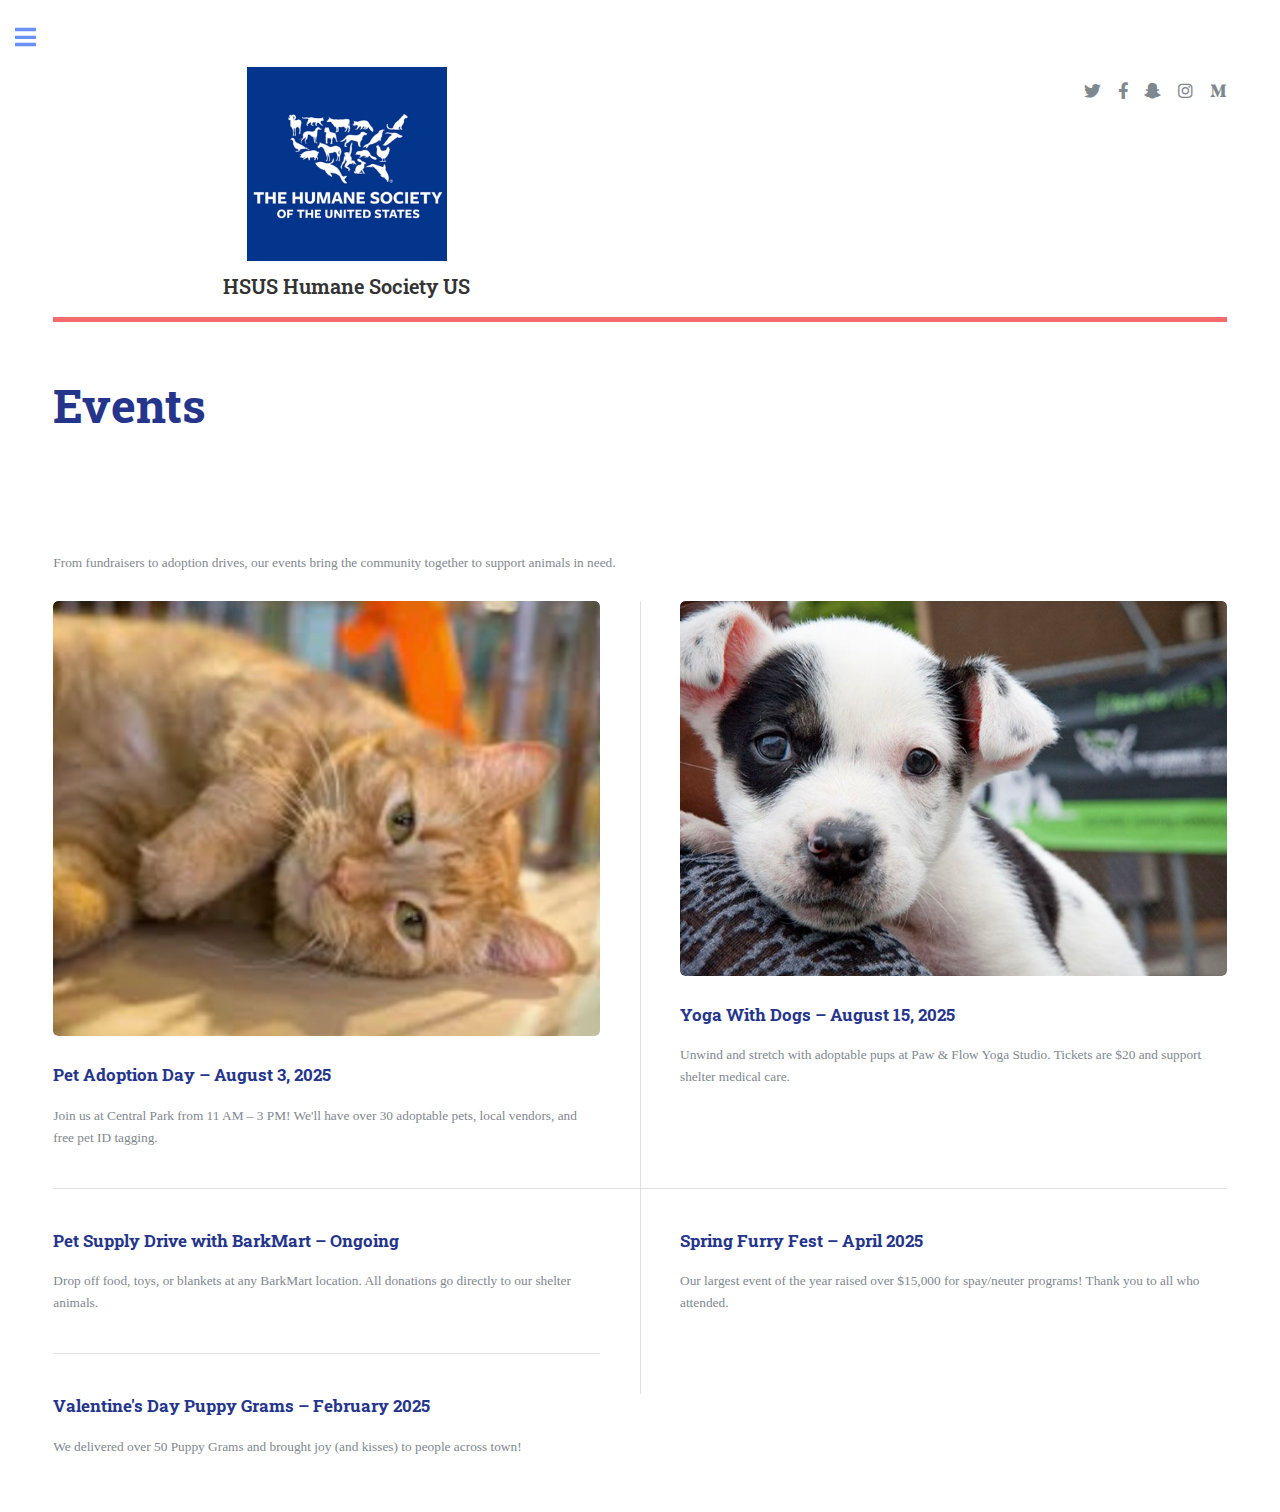
<file: html5up-editorial-2 copy 2/events.html>
<!DOCTYPE HTML>
<html>
  <head>
    <title>Events - HSUS</title>
    <meta charset="utf-8" />
    <meta name="viewport" content="width=device-width, initial-scale=1, user-scalable=no" />
    <link rel="stylesheet" href="assets/css/main.css" />
  </head>
  <body class="is-preload">
    <div id="wrapper">

      <!-- Main -->
      <div id="main">
        <div class="inner">

          <!-- Header -->
          <header id="header" style="text-align:center;">
            <a href="index.html" class="logo" style="display:inline-block; text-align:center;">
              <img src="images/Logo.jpg" alt="HSUS Logo" style="max-width:200px; display:block; margin: 0 auto 10px auto;">
              <strong style="font-size:1.3em; color:#333;">HSUS Humane Society US</strong>
            </a>
            <ul class="icons" style="margin-top:10px;">
              <li><a href="#" class="icon brands fa-twitter"><span class="label">Twitter</span></a></li>
              <li><a href="#" class="icon brands fa-facebook-f"><span class="label">Facebook</span></a></li>
              <li><a href="#" class="icon brands fa-snapchat-ghost"><span class="label">Snapchat</span></a></li>
              <li><a href="#" class="icon brands fa-instagram"><span class="label">Instagram</span></a></li>
              <li><a href="#" class="icon brands fa-medium-m"><span class="label">Medium</span></a></li>
            </ul>
          </header>

          <!-- Events Section -->
          <section>
            <header class="major">
              <h1>Events</h1>
            </header>
            <p>From fundraisers to adoption drives, our events bring the community together to support animals in need.</p>

            <div class="posts">
              <article>
                <a href="#" class="image"><img src="images/Cat.jpg" alt="Pet Adoption Day" /></a>
                <h3>Pet Adoption Day – August 3, 2025</h3>
                <p>Join us at Central Park from 11 AM – 3 PM! We'll have over 30 adoptable pets, local vendors, and free pet ID tagging.</p>
              </article>

              <article>
                <a href="#" class="image"><img src="images/dog.jpg" alt="Yoga with Dogs" /></a>
                <h3>Yoga With Dogs – August 15, 2025</h3>
                <p>Unwind and stretch with adoptable pups at Paw & Flow Yoga Studio. Tickets are $20 and support shelter medical care.</p>
              </article>

              <article>
                <h3>Pet Supply Drive with BarkMart – Ongoing</h3>
                <p>Drop off food, toys, or blankets at any BarkMart location. All donations go directly to our shelter animals.</p>
              </article>

              <article>
                <h3>Spring Furry Fest – April 2025</h3>
                <p>Our largest event of the year raised over $15,000 for spay/neuter programs! Thank you to all who attended.</p>
              </article>

              <article>
                <h3>Valentine's Day Puppy Grams – February 2025</h3>
                <p>We delivered over 50 Puppy Grams and brought joy (and kisses) to people across town!</p>
              </article>
            </div>
          </section>

        </div>
      </div>

      <!-- Sidebar -->
      <div id="sidebar">
        <div class="inner">
          <section id="search" class="alt">
            <form method="post" action="#">
              <input type="text" name="query" id="query" placeholder="Search" />
            </form>
          </section>

          <nav id="menu">
            <header class="major"><h2>Menu</h2></header>
            <ul>
              <li><a href="index.html">Home</a></li>
              <li><a href="mission.html">Mission</a></li>
              <li><a href="issues.html">Issues</a></li>
              <li><a href="leadership.html">Leadership</a></li>
              <li><a href="events.html">Events</a></li>
              <li><a href="take-action.html">Take Action</a></li>
              <li><a href="resources.html">Resources</a></li>
              <li><a href="media.html">Media</a></li>
              <li><a href="contact.html">Contact</a></li>
            </ul>
          </nav>

          <footer id="footer">
            <p class="copyright">&copy; HSUS. Design: HTML5 UP.</p>
          </footer>
        </div>
      </div>
    </div>

    <!-- Scripts -->
    <script src="assets/js/jquery.min.js"></script>
    <script src="assets/js/browser.min.js"></script>
    <script src="assets/js/breakpoints.min.js"></script>
    <script src="assets/js/util.js"></script>
    <script src="assets/js/main.js"></script>
  </body>
</html>
</file>
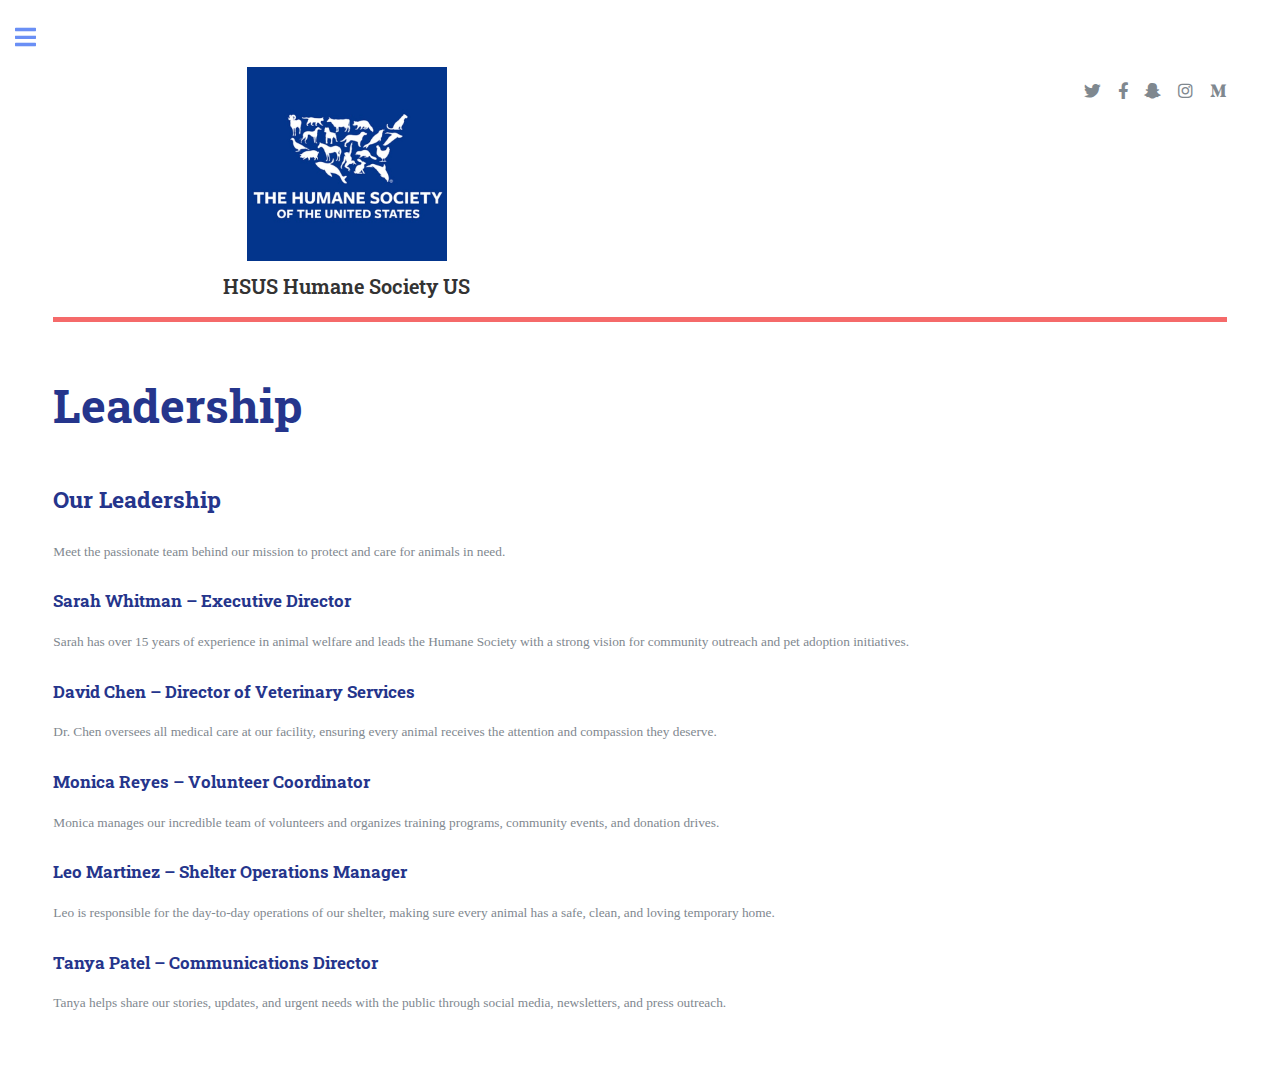
<file: html5up-editorial-2 copy 2/leadership.html>
<!DOCTYPE HTML>
<html>
  <head>
    <title>Leadership - HSUS</title>
    <meta charset="utf-8" />
    <meta name="viewport" content="width=device-width, initial-scale=1, user-scalable=no" />
    <link rel="stylesheet" href="assets/css/main.css" />
  </head>
  <body class="is-preload">
    <div id="wrapper">

      <!-- Main -->
      <div id="main">
        <div class="inner">

          <!-- Header -->
          <header id="header" style="text-align:center;">
            <a href="index.html" class="logo" style="display:inline-block; text-align:center;">
              <img src="images/Logo.jpg" alt="HSUS Logo" style="max-width:200px; display:block; margin: 0 auto 10px auto;">
              <strong style="font-size:1.3em; color:#333;">HSUS Humane Society US</strong>
            </a>
            <ul class="icons" style="margin-top:10px;">
              <li><a href="#" class="icon brands fa-twitter"><span class="label">Twitter</span></a></li>
              <li><a href="#" class="icon brands fa-facebook-f"><span class="label">Facebook</span></a></li>
              <li><a href="#" class="icon brands fa-snapchat-ghost"><span class="label">Snapchat</span></a></li>
              <li><a href="#" class="icon brands fa-instagram"><span class="label">Instagram</span></a></li>
              <li><a href="#" class="icon brands fa-medium-m"><span class="label">Medium</span></a></li>
            </ul>
          </header>

          <!-- Content -->
          <section>
            <header class="main">
              <h1>Leadership</h1>
            </header>

            <section id="leadership">
              <h2>Our Leadership</h2>
              <p>Meet the passionate team behind our mission to protect and care for animals in need.</p>

              <div class="leader">
                <h3>Sarah Whitman – Executive Director</h3>
                <p>Sarah has over 15 years of experience in animal welfare and leads the Humane Society with a strong vision for community outreach and pet adoption initiatives.</p>
              </div>

              <div class="leader">
                <h3>David Chen – Director of Veterinary Services</h3>
                <p>Dr. Chen oversees all medical care at our facility, ensuring every animal receives the attention and compassion they deserve.</p>
              </div>

              <div class="leader">
                <h3>Monica Reyes – Volunteer Coordinator</h3>
                <p>Monica manages our incredible team of volunteers and organizes training programs, community events, and donation drives.</p>
              </div>

              <div class="leader">
                <h3>Leo Martinez – Shelter Operations Manager</h3>
                <p>Leo is responsible for the day-to-day operations of our shelter, making sure every animal has a safe, clean, and loving temporary home.</p>
              </div>

              <div class="leader">
                <h3>Tanya Patel – Communications Director</h3>
                <p>Tanya helps share our stories, updates, and urgent needs with the public through social media, newsletters, and press outreach.</p>
              </div>
            </section>
          </section>
        </div>
      </div>

      <!-- Sidebar -->
      <div id="sidebar">
        <div class="inner">
          <section id="search" class="alt">
            <form method="post" action="#">
              <input type="text" name="query" id="query" placeholder="Search" />
            </form>
          </section>

          <nav id="menu">
            <header class="major"><h2>Menu</h2></header>
            <ul>
              <li><a href="index.html">Home</a></li>
              <li><a href="mission.html">Mission</a></li>
              <li><a href="issues.html">Issues</a></li>
              <li><a href="leadership.html">Leadership</a></li>
              <li><a href="events.html">Events</a></li>
              <li><a href="take-action.html">Take Action</a></li>
              <li><a href="resources.html">Resources</a></li>
              <li><a href="media.html">Media</a></li>
              <li><a href="contact.html">Contact</a></li>
            </ul>
          </nav>

          <footer id="footer">
            <p class="copyright">&copy; HSUS. Design: HTML5 UP.</p>
          </footer>
        </div>
      </div>
    </div>

    <!-- Scripts -->
    <script src="assets/js/jquery.min.js"></script>
    <script src="assets/js/browser.min.js"></script>
    <script src="assets/js/breakpoints.min.js"></script>
    <script src="assets/js/util.js"></script>
    <script src="assets/js/main.js"></script>
  </body>
</html>
</file>
<file: html5up-editorial-2 copy 2/assets/css/main.css>
@import url(fontawesome-all.min.css);
@import url("https://fonts.googleapis.com/css?family=Open+Sans:400,600,400italic,600italic|Roboto+Slab:400,700");
/*
	Editorial by HTML5 UP
	html5up.net | @ajlkn
	Free for personal and commercial use under the CCA 3.0 license (html5up.net/license)
*/
html, body, div, span, applet, object,
iframe, h1, h2, h3, h4, h5, h6, p, blockquote,
pre, a, abbr, acronym, address, big, cite,
code, del, dfn, em, img, ins, kbd, q, s, samp,
small, strike, strong, sub, sup, tt, var, b,
u, i, center, dl, dt, dd, ol, ul, li, fieldset,
form, label, legend, table, caption, tbody,
tfoot, thead, tr, th, td, article, aside,
canvas, details, embed, figure, figcaption,
footer, header, hgroup, menu, nav, output, ruby,
section, summary, time, mark, audio, video {
  margin: 0;
  padding: 0;
  border: 0;
  font-size: 100%;
  font: Times;
  vertical-align: baseline; }

article, aside, details, figcaption, figure,
footer, header, hgroup, menu, nav, section {
  display: block; }

body {
  line-height: 1; }

ol, ul {
  list-style: none; }

blockquote, q {
  quotes: none; }
  blockquote:before, blockquote:after, q:before, q:after {
    content: '';
    content: none; }

table {
  border-collapse: collapse;
  border-spacing: 0; }

body {
  -webkit-text-size-adjust: none; }

mark {
  background-color: transparent;
  color: inherit; }

input::-moz-focus-inner {
  border: 0;
  padding: 0; }

input, select, textarea {
  -moz-appearance: none;
  -webkit-appearance: none;
  -ms-appearance: none;
  appearance: none; }

/* Basic */
@-ms-viewport {
  width: device-width; }

body {
  -ms-overflow-style: scrollbar; }

@media screen and (max-width: 480px) {
  html, body {
    min-width: 320px; } }

html {
  box-sizing: border-box; }

*, *:before, *:after {
  box-sizing: inherit; }

body {
  background: #ffffff; }
  body.is-preload *, body.is-preload *:before, body.is-preload *:after, body.is-resizing *, body.is-resizing *:before, body.is-resizing *:after {
    -moz-animation: none !important;
    -webkit-animation: none !important;
    -ms-animation: none !important;
    animation: none !important;
    -moz-transition: none !important;
    -webkit-transition: none !important;
    -ms-transition: none !important;
    transition: none !important; }

/* Type */
body, input, select, textarea {
  color: #7f888f;
  font-family: "Times", New Roman;
  font-size: 13pt;
  font-weight: 400;
  line-height: 1.65; }
  @media screen and (max-width: 1680px) {
    body, input, select, textarea {
      font-size: 11pt; } }
  @media screen and (max-width: 1280px) {
    body, input, select, textarea {
      font-size: 10pt; } }
  @media screen and (max-width: 360px) {
    body, input, select, textarea {
      font-size: 9pt; } }

a {
  -moz-transition: color 0.2s ease-in-out, border-bottom-color 0.2s ease-in-out;
  -webkit-transition: color 0.2s ease-in-out, border-bottom-color 0.2s ease-in-out;
  -ms-transition: color 0.2s ease-in-out, border-bottom-color 0.2s ease-in-out;
  transition: color 0.2s ease-in-out, border-bottom-color 0.2s ease-in-out;
  border-bottom: dotted 1px;
  color: rgba(106, 143, 245, 1);
  text-decoration: none; }
  a:hover {
    border-bottom-color: #413e3e;
    color: #RBGA 61,68, 73,1; !important; }
    a:hover strong {
      color: inherit; }

strong, b {
  color: #3d4449;
  font-weight: 600; }

em, i {
  font-style: italic; }

p {
  margin: 0 0 2em 0; }

h1, h2, h3, h4, h5, h6 {
  color: #25358c;
  font-family: "Roboto Slab", serif;
  font-weight: 700;
  line-height: 1.5;
  margin: 0 0 1em 0; }
  h1 a, h2 a, h3 a, h4 a, h5 a, h6 a {
    color: inherit;
    text-decoration: none;
    border-bottom: 0; }

h1 {
  font-size: 4em;
  margin: 0 0 0.5em 0;
  line-height: 1.3; }

h2 {
  font-size: 1.75em; }

h3 {
  font-size: 1.25em; }

h4 {
  font-size: 1.1em; }

h5 {
  font-size: 0.9em; }

h6 {
  font-size: 0.7em; }

@media screen and (max-width: 1680px) {
  h1 {
    font-size: 3.5em; } }

@media screen and (max-width: 980px) {
  h1 {
    font-size: 3.25em; } }

@media screen and (max-width: 736px) {
  h1 {
    font-size: 2em;
    line-height: 1.4; }
  h2 {
    font-size: 1.5em; } }

sub {
  font-size: 0.8em;
  position: relative;
  top: 0.5em; }

sup {
  font-size: 0.8em;
  position: relative;
  top: -0.5em; }

blockquote {
  border-left: solid 3px rgba(210, 215, 217, 0.75);
  font-style: italic;
  margin: 0 0 2em 0;
  padding: 0.5em 0 0.5em 2em; }

code {
  background: rgba(230, 235, 237, 0.25);
  border-radius: 0.375em;
  border: solid 1px rgba(106, 143, 245, 1);
  font-family: "Courier New", monospace;
  font-size: 0.9em;
  margin: 0 0.25em;
  padding: 0.25em 0.65em; }

pre {
  -webkit-overflow-scrolling: touch;
  font-family: "Courier New", monospace;
  font-size: 0.9em;
  margin: 0 0 2em 0; }
  pre code {
    display: block;
    line-height: 1.75;
    padding: 1em 1.5em;
    overflow-x: auto; }

hr {
  border: 0;
  border-bottom: solid 1px rgba(210, 215, 217, 0.75);
  margin: 2em 0; }
  hr.major {
    margin: 3em 0; }

.align-left {
  text-align: left; }

.align-center {
  text-align: center; }

.align-right {
  text-align: right; }

/* Row */
.row {
  display: flex;
  flex-wrap: wrap;
  box-sizing: border-box;
  align-items: stretch; }
  .row > * {
    box-sizing: border-box; }
  .row.gtr-uniform > * > :last-child {
    margin-bottom: 0; }
  .row.aln-left {
    justify-content: flex-start; }
  .row.aln-center {
    justify-content: center; }
  .row.aln-right {
    justify-content: flex-end; }
  .row.aln-top {
    align-items: flex-start; }
  .row.aln-middle {
    align-items: center; }
  .row.aln-bottom {
    align-items: flex-end; }
  .row > .imp {
    order: -1; }
  .row > .col-1 {
    width: 8.33333%; }
  .row > .off-1 {
    margin-left: 8.33333%; }
  .row > .col-2 {
    width: 16.66667%; }
  .row > .off-2 {
    margin-left: 16.66667%; }
  .row > .col-3 {
    width: 25%; }
  .row > .off-3 {
    margin-left: 25%; }
  .row > .col-4 {
    width: 33.33333%; }
  .row > .off-4 {
    margin-left: 33.33333%; }
  .row > .col-5 {
    width: 41.66667%; }
  .row > .off-5 {
    margin-left: 41.66667%; }
  .row > .col-6 {
    width: 50%; }
  .row > .off-6 {
    margin-left: 50%; }
  .row > .col-7 {
    width: 58.33333%; }
  .row > .off-7 {
    margin-left: 58.33333%; }
  .row > .col-8 {
    width: 66.66667%; }
  .row > .off-8 {
    margin-left: 66.66667%; }
  .row > .col-9 {
    width: 75%; }
  .row > .off-9 {
    margin-left: 75%; }
  .row > .col-10 {
    width: 83.33333%; }
  .row > .off-10 {
    margin-left: 83.33333%; }
  .row > .col-11 {
    width: 91.66667%; }
  .row > .off-11 {
    margin-left: 91.66667%; }
  .row > .col-12 {
    width: 100%; }
  .row > .off-12 {
    margin-left: 100%; }
  .row.gtr-0 {
    margin-top: 0;
    margin-left: 0em; }
    .row.gtr-0 > * {
      padding: 0 0 0 0em; }
    .row.gtr-0.gtr-uniform {
      margin-top: 0em; }
      .row.gtr-0.gtr-uniform > * {
        padding-top: 0em; }
  .row.gtr-25 {
    margin-top: 0;
    margin-left: -0.375em; }
    .row.gtr-25 > * {
      padding: 0 0 0 0.375em; }
    .row.gtr-25.gtr-uniform {
      margin-top: -0.375em; }
      .row.gtr-25.gtr-uniform > * {
        padding-top: 0.375em; }
  .row.gtr-50 {
    margin-top: 0;
    margin-left: -0.75em; }
    .row.gtr-50 > * {
      padding: 0 0 0 0.75em; }
    .row.gtr-50.gtr-uniform {
      margin-top: -0.75em; }
      .row.gtr-50.gtr-uniform > * {
        padding-top: 0.75em; }
  .row {
    margin-top: 0;
    margin-left: -1.5em; }
    .row > * {
      padding: 0 0 0 1.5em; }
    .row.gtr-uniform {
      margin-top: -1.5em; }
      .row.gtr-uniform > * {
        padding-top: 1.5em; }
  .row.gtr-150 {
    margin-top: 0;
    margin-left: -2.25em; }
    .row.gtr-150 > * {
      padding: 0 0 0 2.25em; }
    .row.gtr-150.gtr-uniform {
      margin-top: -2.25em; }
      .row.gtr-150.gtr-uniform > * {
        padding-top: 2.25em; }
  .row.gtr-200 {
    margin-top: 0;
    margin-left: -3em; }
    .row.gtr-200 > * {
      padding: 0 0 0 3em; }
    .row.gtr-200.gtr-uniform {
      margin-top: -3em; }
      .row.gtr-200.gtr-uniform > * {
        padding-top: 3em; }
  @media screen and (max-width: 1680px) {
    .row {
      display: flex;
      flex-wrap: wrap;
      box-sizing: border-box;
      align-items: stretch; }
      .row > * {
        box-sizing: border-box; }
      .row.gtr-uniform > * > :last-child {
        margin-bottom: 0; }
      .row.aln-left {
        justify-content: flex-start; }
      .row.aln-center {
        justify-content: center; }
      .row.aln-right {
        justify-content: flex-end; }
      .row.aln-top {
        align-items: flex-start; }
      .row.aln-middle {
        align-items: center; }
      .row.aln-bottom {
        align-items: flex-end; }
      .row > .imp-xlarge {
        order: -1; }
      .row > .col-1-xlarge {
        width: 8.33333%; }
      .row > .off-1-xlarge {
        margin-left: 8.33333%; }
      .row > .col-2-xlarge {
        width: 16.66667%; }
      .row > .off-2-xlarge {
        margin-left: 16.66667%; }
      .row > .col-3-xlarge {
        width: 25%; }
      .row > .off-3-xlarge {
        margin-left: 25%; }
      .row > .col-4-xlarge {
        width: 33.33333%; }
      .row > .off-4-xlarge {
        margin-left: 33.33333%; }
      .row > .col-5-xlarge {
        width: 41.66667%; }
      .row > .off-5-xlarge {
        margin-left: 41.66667%; }
      .row > .col-6-xlarge {
        width: 50%; }
      .row > .off-6-xlarge {
        margin-left: 50%; }
      .row > .col-7-xlarge {
        width: 58.33333%; }
      .row > .off-7-xlarge {
        margin-left: 58.33333%; }
      .row > .col-8-xlarge {
        width: 66.66667%; }
      .row > .off-8-xlarge {
        margin-left: 66.66667%; }
      .row > .col-9-xlarge {
        width: 75%; }
      .row > .off-9-xlarge {
        margin-left: 75%; }
      .row > .col-10-xlarge {
        width: 83.33333%; }
      .row > .off-10-xlarge {
        margin-left: 83.33333%; }
      .row > .col-11-xlarge {
        width: 91.66667%; }
      .row > .off-11-xlarge {
        margin-left: 91.66667%; }
      .row > .col-12-xlarge {
        width: 100%; }
      .row > .off-12-xlarge {
        margin-left: 100%; }
      .row.gtr-0 {
        margin-top: 0;
        margin-left: 0em; }
        .row.gtr-0 > * {
          padding: 0 0 0 0em; }
        .row.gtr-0.gtr-uniform {
          margin-top: 0em; }
          .row.gtr-0.gtr-uniform > * {
            padding-top: 0em; }
      .row.gtr-25 {
        margin-top: 0;
        margin-left: -0.375em; }
        .row.gtr-25 > * {
          padding: 0 0 0 0.375em; }
        .row.gtr-25.gtr-uniform {
          margin-top: -0.375em; }
          .row.gtr-25.gtr-uniform > * {
            padding-top: 0.375em; }
      .row.gtr-50 {
        margin-top: 0;
        margin-left: -0.75em; }
        .row.gtr-50 > * {
          padding: 0 0 0 0.75em; }
        .row.gtr-50.gtr-uniform {
          margin-top: -0.75em; }
          .row.gtr-50.gtr-uniform > * {
            padding-top: 0.75em; }
      .row {
        margin-top: 0;
        margin-left: -1.5em; }
        .row > * {
          padding: 0 0 0 1.5em; }
        .row.gtr-uniform {
          margin-top: -1.5em; }
          .row.gtr-uniform > * {
            padding-top: 1.5em; }
      .row.gtr-150 {
        margin-top: 0;
        margin-left: -2.25em; }
        .row.gtr-150 > * {
          padding: 0 0 0 2.25em; }
        .row.gtr-150.gtr-uniform {
          margin-top: -2.25em; }
          .row.gtr-150.gtr-uniform > * {
            padding-top: 2.25em; }
      .row.gtr-200 {
        margin-top: 0;
        margin-left: -3em; }
        .row.gtr-200 > * {
          padding: 0 0 0 3em; }
        .row.gtr-200.gtr-uniform {
          margin-top: -3em; }
          .row.gtr-200.gtr-uniform > * {
            padding-top: 3em; } }
  @media screen and (max-width: 1280px) {
    .row {
      display: flex;
      flex-wrap: wrap;
      box-sizing: border-box;
      align-items: stretch; }
      .row > * {
        box-sizing: border-box; }
      .row.gtr-uniform > * > :last-child {
        margin-bottom: 0; }
      .row.aln-left {
        justify-content: flex-start; }
      .row.aln-center {
        justify-content: center; }
      .row.aln-right {
        justify-content: flex-end; }
      .row.aln-top {
        align-items: flex-start; }
      .row.aln-middle {
        align-items: center; }
      .row.aln-bottom {
        align-items: flex-end; }
      .row > .imp-large {
        order: -1; }
      .row > .col-1-large {
        width: 8.33333%; }
      .row > .off-1-large {
        margin-left: 8.33333%; }
      .row > .col-2-large {
        width: 16.66667%; }
      .row > .off-2-large {
        margin-left: 16.66667%; }
      .row > .col-3-large {
        width: 25%; }
      .row > .off-3-large {
        margin-left: 25%; }
      .row > .col-4-large {
        width: 33.33333%; }
      .row > .off-4-large {
        margin-left: 33.33333%; }
      .row > .col-5-large {
        width: 41.66667%; }
      .row > .off-5-large {
        margin-left: 41.66667%; }
      .row > .col-6-large {
        width: 50%; }
      .row > .off-6-large {
        margin-left: 50%; }
      .row > .col-7-large {
        width: 58.33333%; }
      .row > .off-7-large {
        margin-left: 58.33333%; }
      .row > .col-8-large {
        width: 66.66667%; }
      .row > .off-8-large {
        margin-left: 66.66667%; }
      .row > .col-9-large {
        width: 75%; }
      .row > .off-9-large {
        margin-left: 75%; }
      .row > .col-10-large {
        width: 83.33333%; }
      .row > .off-10-large {
        margin-left: 83.33333%; }
      .row > .col-11-large {
        width: 91.66667%; }
      .row > .off-11-large {
        margin-left: 91.66667%; }
      .row > .col-12-large {
        width: 100%; }
      .row > .off-12-large {
        margin-left: 100%; }
      .row.gtr-0 {
        margin-top: 0;
        margin-left: 0em; }
        .row.gtr-0 > * {
          padding: 0 0 0 0em; }
        .row.gtr-0.gtr-uniform {
          margin-top: 0em; }
          .row.gtr-0.gtr-uniform > * {
            padding-top: 0em; }
      .row.gtr-25 {
        margin-top: 0;
        margin-left: -0.375em; }
        .row.gtr-25 > * {
          padding: 0 0 0 0.375em; }
        .row.gtr-25.gtr-uniform {
          margin-top: -0.375em; }
          .row.gtr-25.gtr-uniform > * {
            padding-top: 0.375em; }
      .row.gtr-50 {
        margin-top: 0;
        margin-left: -0.75em; }
        .row.gtr-50 > * {
          padding: 0 0 0 0.75em; }
        .row.gtr-50.gtr-uniform {
          margin-top: -0.75em; }
          .row.gtr-50.gtr-uniform > * {
            padding-top: 0.75em; }
      .row {
        margin-top: 0;
        margin-left: -1.5em; }
        .row > * {
          padding: 0 0 0 1.5em; }
        .row.gtr-uniform {
          margin-top: -1.5em; }
          .row.gtr-uniform > * {
            padding-top: 1.5em; }
      .row.gtr-150 {
        margin-top: 0;
        margin-left: -2.25em; }
        .row.gtr-150 > * {
          padding: 0 0 0 2.25em; }
        .row.gtr-150.gtr-uniform {
          margin-top: -2.25em; }
          .row.gtr-150.gtr-uniform > * {
            padding-top: 2.25em; }
      .row.gtr-200 {
        margin-top: 0;
        margin-left: -3em; }
        .row.gtr-200 > * {
          padding: 0 0 0 3em; }
        .row.gtr-200.gtr-uniform {
          margin-top: -3em; }
          .row.gtr-200.gtr-uniform > * {
            padding-top: 3em; } }
  @media screen and (max-width: 980px) {
    .row {
      display: flex;
      flex-wrap: wrap;
      box-sizing: border-box;
      align-items: stretch; }
      .row > * {
        box-sizing: border-box; }
      .row.gtr-uniform > * > :last-child {
        margin-bottom: 0; }
      .row.aln-left {
        justify-content: flex-start; }
      .row.aln-center {
        justify-content: center; }
      .row.aln-right {
        justify-content: flex-end; }
      .row.aln-top {
        align-items: flex-start; }
      .row.aln-middle {
        align-items: center; }
      .row.aln-bottom {
        align-items: flex-end; }
      .row > .imp-medium {
        order: -1; }
      .row > .col-1-medium {
        width: 8.33333%; }
      .row > .off-1-medium {
        margin-left: 8.33333%; }
      .row > .col-2-medium {
        width: 16.66667%; }
      .row > .off-2-medium {
        margin-left: 16.66667%; }
      .row > .col-3-medium {
        width: 25%; }
      .row > .off-3-medium {
        margin-left: 25%; }
      .row > .col-4-medium {
        width: 33.33333%; }
      .row > .off-4-medium {
        margin-left: 33.33333%; }
      .row > .col-5-medium {
        width: 41.66667%; }
      .row > .off-5-medium {
        margin-left: 41.66667%; }
      .row > .col-6-medium {
        width: 50%; }
      .row > .off-6-medium {
        margin-left: 50%; }
      .row > .col-7-medium {
        width: 58.33333%; }
      .row > .off-7-medium {
        margin-left: 58.33333%; }
      .row > .col-8-medium {
        width: 66.66667%; }
      .row > .off-8-medium {
        margin-left: 66.66667%; }
      .row > .col-9-medium {
        width: 75%; }
      .row > .off-9-medium {
        margin-left: 75%; }
      .row > .col-10-medium {
        width: 83.33333%; }
      .row > .off-10-medium {
        margin-left: 83.33333%; }
      .row > .col-11-medium {
        width: 91.66667%; }
      .row > .off-11-medium {
        margin-left: 91.66667%; }
      .row > .col-12-medium {
        width: 100%; }
      .row > .off-12-medium {
        margin-left: 100%; }
      .row.gtr-0 {
        margin-top: 0;
        margin-left: 0em; }
        .row.gtr-0 > * {
          padding: 0 0 0 0em; }
        .row.gtr-0.gtr-uniform {
          margin-top: 0em; }
          .row.gtr-0.gtr-uniform > * {
            padding-top: 0em; }
      .row.gtr-25 {
        margin-top: 0;
        margin-left: -0.375em; }
        .row.gtr-25 > * {
          padding: 0 0 0 0.375em; }
        .row.gtr-25.gtr-uniform {
          margin-top: -0.375em; }
          .row.gtr-25.gtr-uniform > * {
            padding-top: 0.375em; }
      .row.gtr-50 {
        margin-top: 0;
        margin-left: -0.75em; }
        .row.gtr-50 > * {
          padding: 0 0 0 0.75em; }
        .row.gtr-50.gtr-uniform {
          margin-top: -0.75em; }
          .row.gtr-50.gtr-uniform > * {
            padding-top: 0.75em; }
      .row {
        margin-top: 0;
        margin-left: -1.5em; }
        .row > * {
          padding: 0 0 0 1.5em; }
        .row.gtr-uniform {
          margin-top: -1.5em; }
          .row.gtr-uniform > * {
            padding-top: 1.5em; }
      .row.gtr-150 {
        margin-top: 0;
        margin-left: -2.25em; }
        .row.gtr-150 > * {
          padding: 0 0 0 2.25em; }
        .row.gtr-150.gtr-uniform {
          margin-top: -2.25em; }
          .row.gtr-150.gtr-uniform > * {
            padding-top: 2.25em; }
      .row.gtr-200 {
        margin-top: 0;
        margin-left: -3em; }
        .row.gtr-200 > * {
          padding: 0 0 0 3em; }
        .row.gtr-200.gtr-uniform {
          margin-top: -3em; }
          .row.gtr-200.gtr-uniform > * {
            padding-top: 3em; } }
  @media screen and (max-width: 736px) {
    .row {
      display: flex;
      flex-wrap: wrap;
      box-sizing: border-box;
      align-items: stretch; }
      .row > * {
        box-sizing: border-box; }
      .row.gtr-uniform > * > :last-child {
        margin-bottom: 0; }
      .row.aln-left {
        justify-content: flex-start; }
      .row.aln-center {
        justify-content: center; }
      .row.aln-right {
        justify-content: flex-end; }
      .row.aln-top {
        align-items: flex-start; }
      .row.aln-middle {
        align-items: center; }
      .row.aln-bottom {
        align-items: flex-end; }
      .row > .imp-small {
        order: -1; }
      .row > .col-1-small {
        width: 8.33333%; }
      .row > .off-1-small {
        margin-left: 8.33333%; }
      .row > .col-2-small {
        width: 16.66667%; }
      .row > .off-2-small {
        margin-left: 16.66667%; }
      .row > .col-3-small {
        width: 25%; }
      .row > .off-3-small {
        margin-left: 25%; }
      .row > .col-4-small {
        width: 33.33333%; }
      .row > .off-4-small {
        margin-left: 33.33333%; }
      .row > .col-5-small {
        width: 41.66667%; }
      .row > .off-5-small {
        margin-left: 41.66667%; }
      .row > .col-6-small {
        width: 50%; }
      .row > .off-6-small {
        margin-left: 50%; }
      .row > .col-7-small {
        width: 58.33333%; }
      .row > .off-7-small {
        margin-left: 58.33333%; }
      .row > .col-8-small {
        width: 66.66667%; }
      .row > .off-8-small {
        margin-left: 66.66667%; }
      .row > .col-9-small {
        width: 75%; }
      .row > .off-9-small {
        margin-left: 75%; }
      .row > .col-10-small {
        width: 83.33333%; }
      .row > .off-10-small {
        margin-left: 83.33333%; }
      .row > .col-11-small {
        width: 91.66667%; }
      .row > .off-11-small {
        margin-left: 91.66667%; }
      .row > .col-12-small {
        width: 100%; }
      .row > .off-12-small {
        margin-left: 100%; }
      .row.gtr-0 {
        margin-top: 0;
        margin-left: 0em; }
        .row.gtr-0 > * {
          padding: 0 0 0 0em; }
        .row.gtr-0.gtr-uniform {
          margin-top: 0em; }
          .row.gtr-0.gtr-uniform > * {
            padding-top: 0em; }
      .row.gtr-25 {
        margin-top: 0;
        margin-left: -0.375em; }
        .row.gtr-25 > * {
          padding: 0 0 0 0.375em; }
        .row.gtr-25.gtr-uniform {
          margin-top: -0.375em; }
          .row.gtr-25.gtr-uniform > * {
            padding-top: 0.375em; }
      .row.gtr-50 {
        margin-top: 0;
        margin-left: -0.75em; }
        .row.gtr-50 > * {
          padding: 0 0 0 0.75em; }
        .row.gtr-50.gtr-uniform {
          margin-top: -0.75em; }
          .row.gtr-50.gtr-uniform > * {
            padding-top: 0.75em; }
      .row {
        margin-top: 0;
        margin-left: -1.5em; }
        .row > * {
          padding: 0 0 0 1.5em; }
        .row.gtr-uniform {
          margin-top: -1.5em; }
          .row.gtr-uniform > * {
            padding-top: 1.5em; }
      .row.gtr-150 {
        margin-top: 0;
        margin-left: -2.25em; }
        .row.gtr-150 > * {
          padding: 0 0 0 2.25em; }
        .row.gtr-150.gtr-uniform {
          margin-top: -2.25em; }
          .row.gtr-150.gtr-uniform > * {
            padding-top: 2.25em; }
      .row.gtr-200 {
        margin-top: 0;
        margin-left: -3em; }
        .row.gtr-200 > * {
          padding: 0 0 0 3em; }
        .row.gtr-200.gtr-uniform {
          margin-top: -3em; }
          .row.gtr-200.gtr-uniform > * {
            padding-top: 3em; } }
  @media screen and (max-width: 480px) {
    .row {
      display: flex;
      flex-wrap: wrap;
      box-sizing: border-box;
      align-items: stretch; }
      .row > * {
        box-sizing: border-box; }
      .row.gtr-uniform > * > :last-child {
        margin-bottom: 0; }
      .row.aln-left {
        justify-content: flex-start; }
      .row.aln-center {
        justify-content: center; }
      .row.aln-right {
        justify-content: flex-end; }
      .row.aln-top {
        align-items: flex-start; }
      .row.aln-middle {
        align-items: center; }
      .row.aln-bottom {
        align-items: flex-end; }
      .row > .imp-xsmall {
        order: -1; }
      .row > .col-1-xsmall {
        width: 8.33333%; }
      .row > .off-1-xsmall {
        margin-left: 8.33333%; }
      .row > .col-2-xsmall {
        width: 16.66667%; }
      .row > .off-2-xsmall {
        margin-left: 16.66667%; }
      .row > .col-3-xsmall {
        width: 25%; }
      .row > .off-3-xsmall {
        margin-left: 25%; }
      .row > .col-4-xsmall {
        width: 33.33333%; }
      .row > .off-4-xsmall {
        margin-left: 33.33333%; }
      .row > .col-5-xsmall {
        width: 41.66667%; }
      .row > .off-5-xsmall {
        margin-left: 41.66667%; }
      .row > .col-6-xsmall {
        width: 50%; }
      .row > .off-6-xsmall {
        margin-left: 50%; }
      .row > .col-7-xsmall {
        width: 58.33333%; }
      .row > .off-7-xsmall {
        margin-left: 58.33333%; }
      .row > .col-8-xsmall {
        width: 66.66667%; }
      .row > .off-8-xsmall {
        margin-left: 66.66667%; }
      .row > .col-9-xsmall {
        width: 75%; }
      .row > .off-9-xsmall {
        margin-left: 75%; }
      .row > .col-10-xsmall {
        width: 83.33333%; }
      .row > .off-10-xsmall {
        margin-left: 83.33333%; }
      .row > .col-11-xsmall {
        width: 91.66667%; }
      .row > .off-11-xsmall {
        margin-left: 91.66667%; }
      .row > .col-12-xsmall {
        width: 100%; }
      .row > .off-12-xsmall {
        margin-left: 100%; }
      .row.gtr-0 {
        margin-top: 0;
        margin-left: 0em; }
        .row.gtr-0 > * {
          padding: 0 0 0 0em; }
        .row.gtr-0.gtr-uniform {
          margin-top: 0em; }
          .row.gtr-0.gtr-uniform > * {
            padding-top: 0em; }
      .row.gtr-25 {
        margin-top: 0;
        margin-left: -0.375em; }
        .row.gtr-25 > * {
          padding: 0 0 0 0.375em; }
        .row.gtr-25.gtr-uniform {
          margin-top: -0.375em; }
          .row.gtr-25.gtr-uniform > * {
            padding-top: 0.375em; }
      .row.gtr-50 {
        margin-top: 0;
        margin-left: -0.75em; }
        .row.gtr-50 > * {
          padding: 0 0 0 0.75em; }
        .row.gtr-50.gtr-uniform {
          margin-top: -0.75em; }
          .row.gtr-50.gtr-uniform > * {
            padding-top: 0.75em; }
      .row {
        margin-top: 0;
        margin-left: -1.5em; }
        .row > * {
          padding: 0 0 0 1.5em; }
        .row.gtr-uniform {
          margin-top: -1.5em; }
          .row.gtr-uniform > * {
            padding-top: 1.5em; }
      .row.gtr-150 {
        margin-top: 0;
        margin-left: -2.25em; }
        .row.gtr-150 > * {
          padding: 0 0 0 2.25em; }
        .row.gtr-150.gtr-uniform {
          margin-top: -2.25em; }
          .row.gtr-150.gtr-uniform > * {
            padding-top: 2.25em; }
      .row.gtr-200 {
        margin-top: 0;
        margin-left: -3em; }
        .row.gtr-200 > * {
          padding: 0 0 0 3em; }
        .row.gtr-200.gtr-uniform {
          margin-top: -3em; }
          .row.gtr-200.gtr-uniform > * {
            padding-top: 3em; } }

/* Section/Article */
section.special, article.special {
  text-align: center; }

header p {
  font-family: "Roboto Slab", serif;
  font-size: 1em;
  font-weight: 400;
  letter-spacing: 0.075em;
  margin-top: -0.5em;
  text-transform: uppercase; }

header.major > :last-child {
  border-bottom: solid 5px #RBGA {61 68 73 1};
  display: inline-block;
  margin: 0 0 2em 0;
  padding: 0 0.75em 0.5em 0; }

header.main > :last-child {
  margin: 0 0 1em 0; }

/* Form */
form {
  margin: 0 0 2em 0; }

label {
  color: #3d4449;
  display: block;
  font-size: 0.9em;
  font-weight: 600;
  margin: 0 0 1em 0; }

input[type="text"],
input[type="password"],
input[type="email"],
input[type="tel"],
input[type="search"],
input[type="url"],
select,
textarea {
  -moz-appearance: none;
  -webkit-appearance: none;
  -ms-appearance: none;
  appearance: none;
  background: #ffffff;
  border-radius: 0.375em;
  border: none;
  border: solid 1px rgba(210, 215, 217, 0.75);
  color: inherit;
  display: block;
  outline: 0;
  padding: 0 1em;
  text-decoration: none;
  width: 100%; }
  input[type="text"]:invalid,
  input[type="password"]:invalid,
  input[type="email"]:invalid,
  input[type="tel"]:invalid,
  input[type="search"]:invalid,
  input[type="url"]:invalid,
  select:invalid,
  textarea:invalid {
    box-shadow: none; }
  input[type="text"]:focus,
  input[type="password"]:focus,
  input[type="email"]:focus,
  input[type="tel"]:focus,
  input[type="search"]:focus,
  input[type="url"]:focus,
  select:focus,
  textarea:focus {
    border-color: #RBGA {61 68 73 1}
    box-shadow: 0 0 0 1px #f56a6a; }

select {
  background-image: url("data:image/svg+xml;charset=utf8,%3Csvg xmlns='http://www.w3.org/2000/svg' width='40' height='40' preserveAspectRatio='none' viewBox='0 0 40 40'%3E%3Cpath d='M9.4,12.3l10.4,10.4l10.4-10.4c0.2-0.2,0.5-0.4,0.9-0.4c0.3,0,0.6,0.1,0.9,0.4l3.3,3.3c0.2,0.2,0.4,0.5,0.4,0.9 c0,0.4-0.1,0.6-0.4,0.9L20.7,31.9c-0.2,0.2-0.5,0.4-0.9,0.4c-0.3,0-0.6-0.1-0.9-0.4L4.3,17.3c-0.2-0.2-0.4-0.5-0.4-0.9 c0-0.4,0.1-0.6,0.4-0.9l3.3-3.3c0.2-0.2,0.5-0.4,0.9-0.4S9.1,12.1,9.4,12.3z' fill='rgba(210, 215, 217, 0.75)' /%3E%3C/svg%3E");
  background-size: 1.25em;
  background-repeat: no-repeat;
  background-position: calc(100% - 1em) center;
  height: 2.75em;
  padding-right: 2.75em;
  text-overflow: ellipsis; }
  select option {
    color: #3d4449;
    background: #ffffff; }
  select:focus::-ms-value {
    background-color: transparent; }
  select::-ms-expand {
    display: none; }

input[type="text"],
input[type="password"],
input[type="email"],
input[type="tel"],
input[type="search"],
input[type="url"],
select {
  height: 2.75em; }

textarea {
  padding: 0.75em 1em; }

input[type="checkbox"],
input[type="radio"] {
  -moz-appearance: none;
  -webkit-appearance: none;
  -ms-appearance: none;
  appearance: none;
  display: block;
  float: left;
  margin-right: -2em;
  opacity: 0;
  width: 1em;
  z-index: -1; }
  input[type="checkbox"] + label,
  input[type="radio"] + label {
    text-decoration: none;
    color: #7f888f;
    cursor: pointer;
    display: inline-block;
    font-size: 1em;
    font-weight: 400;
    padding-left: 2.4em;
    padding-right: 0.75em;
    position: relative; }
    input[type="checkbox"] + label:before,
    input[type="radio"] + label:before {
      -moz-osx-font-smoothing: grayscale;
      -webkit-font-smoothing: antialiased;
      display: inline-block;
      font-style: normal;
      font-variant: normal;
      text-rendering: auto;
      line-height: 1;
      text-transform: none !important;
      font-family: 'Font Awesome 5 Free';
      font-weight: 900; }
    input[type="checkbox"] + label:before,
    input[type="radio"] + label:before {
      background: #ffffff;
      border-radius: 0.375em;
      border: solid 1px rgba(210, 215, 217, 0.75);
      content: '';
      display: inline-block;
      font-size: 0.8em;
      height: 2.0625em;
      left: 0;
      line-height: 2.0625em;
      position: absolute;
      text-align: center;
      top: 0;
      width: 2.0625em; }
  input[type="checkbox"]:checked + label:before,
  input[type="radio"]:checked + label:before {
    background: #3d4449;
    border-color: #3d4449;
    color: #ffffff;
    content: '\f00c'; }
  input[type="checkbox"]:focus + label:before,
  input[type="radio"]:focus + label:before {
    border-color: #f56a6a;
    box-shadow: 0 0 0 1px #f56a6a; }

input[type="checkbox"] + label:before {
  border-radius: 0.375em; }

input[type="radio"] + label:before {
  border-radius: 100%; }

::-webkit-input-placeholder {
  color: #9fa3a6 !important;
  opacity: 1.0; }

:-moz-placeholder {
  color: #9fa3a6 !important;
  opacity: 1.0; }

::-moz-placeholder {
  color: #9fa3a6 !important;
  opacity: 1.0; }

:-ms-input-placeholder {
  color: #9fa3a6 !important;
  opacity: 1.0; }

/* Box */
.box {
  border-radius: 0.375em;
  border: solid 1px rgba(210, 215, 217, 0.75);
  margin-bottom: 2em;
  padding: 1.5em; }
  .box > :last-child,
  .box > :last-child > :last-child,
  .box > :last-child > :last-child > :last-child {
    margin-bottom: 0; }
  .box.alt {
    border: 0;
    border-radius: 0;
    padding: 0; }

/* Icon */
.icon {
  text-decoration: none;
  border-bottom: none;
  position: relative; }
  .icon:before {
    -moz-osx-font-smoothing: grayscale;
    -webkit-font-smoothing: antialiased;
    display: inline-block;
    font-style: normal;
    font-variant: normal;
    text-rendering: auto;
    line-height: 1;
    text-transform: none !important;
    font-family: 'Font Awesome 5 Free';
    font-weight: 400; }
  .icon > .label {
    display: none; }
  .icon:before {
    line-height: inherit; }
  .icon.solid:before {
    font-weight: 900; }
  .icon.brands:before {
    font-family: 'Font Awesome 5 Brands'; }

/* Image */
.image {
  border-radius: 0.375em;
  border: 0;
  display: inline-block;
  position: relative; }
  .image img {
    border-radius: 0.375em;
    display: block; }
  .image.left, .image.right {
    max-width: 40%; }
    .image.left img, .image.right img {
      width: 100%; }
  .image.left {
    float: left;
    padding: 0 1.5em 1em 0;
    top: 0.25em; }
  .image.right {
    float: right;
    padding: 0 0 1em 1.5em;
    top: 0.25em; }
  .image.fit {
    display: block;
    margin: 0 0 2em 0;
    width: 100%; }
    .image.fit img {
      width: 100%; }
  .image.main {
    display: block;
    margin: 0 0 3em 0;
    width: 100%; }
    .image.main img {
      width: 100%; }

a.image {
  overflow: hidden; }
  a.image img {
    -moz-transition: -moz-transform 0.2s ease;
    -webkit-transition: -webkit-transform 0.2s ease;
    -ms-transition: -ms-transform 0.2s ease;
    transition: transform 0.2s ease; }
  a.image:hover img {
    -moz-transform: scale(1.075);
    -webkit-transform: scale(1.075);
    -ms-transform: scale(1.075);
    transform: scale(1.075); }

/* List */
ol {
  list-style: decimal;
  margin: 0 0 2em 0;
  padding-left: 1.25em; }
  ol li {
    padding-left: 0.25em; }

ul {
  list-style: disc;
  margin: 0 0 2em 0;
  padding-left: 1em; }
  ul li {
    padding-left: 0.5em; }
  ul.alt {
    list-style: none;
    padding-left: 0; }
    ul.alt li {
      border-top: solid 1px rgba(210, 215, 217, 0.75);
      padding: 0.5em 0; }
      ul.alt li:first-child {
        border-top: 0;
        padding-top: 0; }

dl {
  margin: 0 0 2em 0; }
  dl dt {
    display: block;
    font-weight: 600;
    margin: 0 0 1em 0; }
  dl dd {
    margin-left: 2em; }

/* Actions */
ul.actions {
  display: -moz-flex;
  display: -webkit-flex;
  display: -ms-flex;
  display: flex;
  cursor: default;
  list-style: none;
  margin-left: -1em;
  padding-left: 0; }
  ul.actions li {
    padding: 0 0 0 1em;
    vertical-align: middle; }
  ul.actions.special {
    -moz-justify-content: center;
    -webkit-justify-content: center;
    -ms-justify-content: center;
    justify-content: center;
    width: 100%;
    margin-left: 0; }
    ul.actions.special li:first-child {
      padding-left: 0; }
  ul.actions.stacked {
    -moz-flex-direction: column;
    -webkit-flex-direction: column;
    -ms-flex-direction: column;
    flex-direction: column;
    margin-left: 0; }
    ul.actions.stacked li {
      padding: 1.3em 0 0 0; }
      ul.actions.stacked li:first-child {
        padding-top: 0; }
  ul.actions.fit {
    width: calc(100% + 1em); }
    ul.actions.fit li {
      -moz-flex-grow: 1;
      -webkit-flex-grow: 1;
      -ms-flex-grow: 1;
      flex-grow: 1;
      -moz-flex-shrink: 1;
      -webkit-flex-shrink: 1;
      -ms-flex-shrink: 1;
      flex-shrink: 1;
      width: 100%; }
      ul.actions.fit li > * {
        width: 100%; }
    ul.actions.fit.stacked {
      width: 100%; }

/* Icons */
ul.icons {
  cursor: default;
  list-style: none;
  padding-left: 0; }
  ul.icons li {
    display: inline-block;
    padding: 0 1em 0 0; }
    ul.icons li:last-child {
      padding-right: 0; }
    ul.icons li .icon {
      color: inherit; }
      ul.icons li .icon:before {
        font-size: 1.25em; }

/* Contact */
ul.contact {
  list-style: none;
  padding: 0; }
  ul.contact li {
    text-decoration: none;
    border-top: solid 1px rgba(210, 215, 217, 0.75);
    margin: 1.5em 0 0 0;
    padding: 1.5em 0 0 3em;
    position: relative; }
    ul.contact li:before {
      -moz-osx-font-smoothing: grayscale;
      -webkit-font-smoothing: antialiased;
      display: inline-block;
      font-style: normal;
      font-variant: normal;
      text-rendering: auto;
      line-height: 1;
      text-transform: none !important;
      font-family: 'Font Awesome 5 Free';
      font-weight: 400; }
    ul.contact li:before {
      color: #f56a6a;
      display: inline-block;
      font-size: 1.5em;
      height: 1.125em;
      left: 0;
      line-height: 1.125em;
      position: absolute;
      text-align: center;
      top: 1em;
      width: 1.5em; }
    ul.contact li:first-child {
      border-top: 0;
      margin-top: 0;
      padding-top: 0; }
      ul.contact li:first-child:before {
        top: 0; }
    ul.contact li a {
      color: inherit; }

/* Pagination */
ul.pagination {
  cursor: default;
  list-style: none;
  padding-left: 0; }
  ul.pagination li {
    display: inline-block;
    padding-left: 0;
    vertical-align: middle; }
    ul.pagination li > .page {
      -moz-transition: background-color 0.2s ease-in-out, color 0.2s ease-in-out;
      -webkit-transition: background-color 0.2s ease-in-out, color 0.2s ease-in-out;
      -ms-transition: background-color 0.2s ease-in-out, color 0.2s ease-in-out;
      transition: background-color 0.2s ease-in-out, color 0.2s ease-in-out;
      border-bottom: 0;
      border-radius: 0.375em;
      display: inline-block;
      font-size: 0.8em;
      font-weight: 600;
      height: 2em;
      line-height: 2em;
      margin: 0 0.125em;
      min-width: 2em;
      padding: 0 0.5em;
      text-align: center; }
      ul.pagination li > .page.active {
        background-color: #f56a6a;
        color: #ffffff !important; }
        ul.pagination li > .page.active:hover {
          background-color: #f67878; }
        ul.pagination li > .page.active:active {
          background-color: #f45c5c; }
    ul.pagination li:first-child {
      padding-right: 0.75em; }
    ul.pagination li:last-child {
      padding-left: 0.75em; }
  @media screen and (max-width: 480px) {
    ul.pagination li:nth-child(n+2):nth-last-child(n+2) {
      display: none; }
    ul.pagination li:first-child {
      padding-right: 0; } }

/* Table */
.table-wrapper {
  -webkit-overflow-scrolling: touch;
  overflow-x: auto; }

table {
  margin: 0 0 2em 0;
  width: 100%; }
  table tbody tr {
    border: solid 1px rgba(210, 215, 217, 0.75);
    border-left: 0;
    border-right: 0; }
    table tbody tr:nth-child(2n + 1) {
      background-color: rgba(230, 235, 237, 0.25); }
  table td {
    padding: 0.75em 0.75em; }
  table th {
    color: #3d4449;
    font-size: 0.9em;
    font-weight: 600;
    padding: 0 0.75em 0.75em 0.75em;
    text-align: left; }
  table thead {
    border-bottom: solid 2px rgba rgba(61, 68, 73, 1); }
  table tfoot {
    border-top: solid 2px rgba(61, 68, 73, 1); }
  table.alt {
    border-collapse: separate; }
    table.alt tbody tr td {
      border: solid 1px rgba rgba(61, 68, 73, 1); }
      border-left-width: 0;
      border-top-width: 0; }
      table.alt tbody tr td:first-child {
        border-left-width: 1px; }
    table.alt tbody tr:first-child td {
      border-top-width: 1px; }
    table.alt thead {
      border-bottom: 0; }
    table.alt tfoot {
      border-top: 0; }

/* Button */
input[type="submit"],
input[type="reset"],
input[type="button"],
button,
.button {
  -moz-appearance: none;
  -webkit-appearance: none;
  -ms-appearance: none;
  appearance: none;
  -moz-transition: background-color 0.2s ease-in-out, color 0.2s ease-in-out;
  -webkit-transition: background-color 0.2s ease-in-out, color 0.2s ease-in-out;
  -ms-transition: background-color 0.2s ease-in-out, color 0.2s ease-in-out;
  transition: background-color 0.2s ease-in-out, color 0.2s ease-in-out;
  background-color: transparent;
  border-radius: 0.375em;
  border: 0;
  box-shadow: inset 0 0 0 2px #f56a6a;
  color: #f56a6a !important;
  cursor: pointer;
  display: inline-block;
  font-family: "Roboto Slab", serif;
  font-size: 0.8em;
  font-weight: 700;
  height: 3.5em;
  letter-spacing: 0.075em;
  line-height: 3.5em;
  padding: 0 2.25em;
  text-align: center;
  text-decoration: none;
  text-transform: uppercase;
  white-space: nowrap; }
  input[type="submit"]:hover,
  input[type="reset"]:hover,
  input[type="button"]:hover,
  button:hover,
  .button:hover {
    background-color: rgba(245, 106, 106, 0.05); }
  input[type="submit"]:active,
  input[type="reset"]:active,
  input[type="button"]:active,
  button:active,
  .button:active {
    background-color: rgba(245, 106, 106, 0.15); }
  input[type="submit"].icon:before,
  input[type="reset"].icon:before,
  input[type="button"].icon:before,
  button.icon:before,
  .button.icon:before {
    margin-right: 0.5em; }
  input[type="submit"].fit,
  input[type="reset"].fit,
  input[type="button"].fit,
  button.fit,
  .button.fit {
    width: 100%; }
  input[type="submit"].small,
  input[type="reset"].small,
  input[type="button"].small,
  button.small,
  .button.small {
    font-size: 0.6em; }
  input[type="submit"].large,
  input[type="reset"].large,
  input[type="button"].large,
  button.large,
  .button.large {
    font-size: 1em;
    height: 3.65em;
    line-height: 3.65em; }
  input[type="submit"].primary,
  input[type="reset"].primary,
  input[type="button"].primary,
  button.primary,
  .button.primary {
    background-color: #f56a6a;
    box-shadow: none;
    color: #ffffff !important; }
    input[type="submit"].primary:hover,
    input[type="reset"].primary:hover,
    input[type="button"].primary:hover,
    button.primary:hover,
    .button.primary:hover {
      background-color: #f67878; }
    input[type="submit"].primary:active,
    input[type="reset"].primary:active,
    input[type="button"].primary:active,
    button.primary:active,
    .button.primary:active {
      background-color: #f45c5c; }
  input[type="submit"].disabled, input[type="submit"]:disabled,
  input[type="reset"].disabled,
  input[type="reset"]:disabled,
  input[type="button"].disabled,
  input[type="button"]:disabled,
  button.disabled,
  button:disabled,
  .button.disabled,
  .button:disabled {
    pointer-events: none;
    opacity: 0.25; }

/* Mini Posts */
.mini-posts article {
  border-top: solid 1px rgba(210, 215, 217, 0.75);
  margin-top: 2em;
  padding-top: 2em; }
  .mini-posts article .image {
    display: block;
    margin: 0 0 1.5em 0; }
    .mini-posts article .image img {
      display: block;
      width: 100%; }
  .mini-posts article:first-child {
    border-top: 0;
    margin-top: 0;
    padding-top: 0; }

/* Features */
.features {
  display: -moz-flex;
  display: -webkit-flex;
  display: -ms-flex;
  display: flex;
  -moz-flex-wrap: wrap;
  -webkit-flex-wrap: wrap;
  -ms-flex-wrap: wrap;
  flex-wrap: wrap;
  margin: 0 0 2em -3em;
  width: calc(100% + 3em); }
  .features article {
    -moz-align-items: center;
    -webkit-align-items: center;
    -ms-align-items: center;
    align-items: center;
    display: -moz-flex;
    display: -webkit-flex;
    display: -ms-flex;
    display: flex;
    margin: 0 0 3em 3em;
    position: relative;
    width: calc(50% - 3em); }
    .features article:nth-child(2n - 1) {
      margin-right: 1.5em; }
    .features article:nth-child(2n) {
      margin-left: 1.5em; }
    .features article:nth-last-child(1), .features article:nth-last-child(2) {
      margin-bottom: 0; }
    .features article .icon {
      -moz-flex-grow: 0;
      -webkit-flex-grow: 0;
      -ms-flex-grow: 0;
      flex-grow: 0;
      -moz-flex-shrink: 0;
      -webkit-flex-shrink: 0;
      -ms-flex-shrink: 0;
      flex-shrink: 0;
      display: block;
      height: 10em;
      line-height: 10em;
      margin: 0 2em 0 0;
      text-align: center;
      width: 10em; }
      .features article .icon:before {
        color: #f56a6a;
        font-size: 2.75rem;
        position: relative;
        top: 0.05em; }
      .features article .icon:after {
        -moz-transform: rotate(45deg);
        -webkit-transform: rotate(45deg);
        -ms-transform: rotate(45deg);
        transform: rotate(45deg);
        border-radius: 0.25rem;
        border: solid 2px rgba(210, 215, 217, 0.75);
        content: '';
        display: block;
        height: 7em;
        left: 50%;
        margin: -3.5em 0 0 -3.5em;
        position: absolute;
        top: 50%;
        width: 7em; }
    .features article .content {
      -moz-flex-grow: 1;
      -webkit-flex-grow: 1;
      -ms-flex-grow: 1;
      flex-grow: 1;
      -moz-flex-shrink: 1;
      -webkit-flex-shrink: 1;
      -ms-flex-shrink: 1;
      flex-shrink: 1;
      width: 100%; }
      .features article .content > :last-child {
        margin-bottom: 0; }
  @media screen and (max-width: 980px) {
    .features {
      margin: 0 0 2em 0;
      width: 100%; }
      .features article {
        margin: 0 0 3em 0;
        width: 100%; }
        .features article:nth-child(2n - 1) {
          margin-right: 0; }
        .features article:nth-child(2n) {
          margin-left: 0; }
        .features article:nth-last-child(1), .features article:nth-last-child(2) {
          margin-bottom: 3em; }
        .features article:last-child {
          margin-bottom: 0; }
        .features article .icon {
          height: 8em;
          line-height: 8em;
          width: 8em; }
          .features article .icon:before {
            font-size: 2.25rem; }
          .features article .icon:after {
            height: 6em;
            margin: -3em 0 0 -3em;
            width: 6em; } }
  @media screen and (max-width: 480px) {
    .features article {
      -moz-flex-direction: column;
      -webkit-flex-direction: column;
      -ms-flex-direction: column;
      flex-direction: column;
      -moz-align-items: -moz-flex-start;
      -webkit-align-items: -webkit-flex-start;
      -ms-align-items: -ms-flex-start;
      align-items: flex-start; }
      .features article .icon {
        height: 6em;
        line-height: 6em;
        margin: 0 0 1.5em 0;
        width: 6em; }
        .features article .icon:before {
          font-size: 1.5rem; }
        .features article .icon:after {
          height: 4em;
          margin: -2em 0 0 -2em;
          width: 4em; } }
  @media screen and (max-width: 480px) {
    .features article .icon:before {
      font-size: 1.25rem; } }

/* Posts */
.posts {
  display: -moz-flex;
  display: -webkit-flex;
  display: -ms-flex;
  display: flex;
  -moz-flex-wrap: wrap;
  -webkit-flex-wrap: wrap;
  -ms-flex-wrap: wrap;
  flex-wrap: wrap;
  margin: 0 0 2em -6em;
  width: calc(100% + 6em); }
  .posts article {
    -moz-flex-grow: 0;
    -webkit-flex-grow: 0;
    -ms-flex-grow: 0;
    flex-grow: 0;
    -moz-flex-shrink: 1;
    -webkit-flex-shrink: 1;
    -ms-flex-shrink: 1;
    flex-shrink: 1;
    margin: 0 0 6em 6em;
    position: relative;
    width: calc(33.33333% - 6em); }
    .posts article:before {
      background: rgba(210, 215, 217, 0.75);
      content: '';
      display: block;
      height: calc(100% + 6em);
      left: -3em;
      position: absolute;
      top: 0;
      width: 1px; }
    .posts article:after {
      background: rgba(210, 215, 217, 0.75);
      bottom: -3em;
      content: '';
      display: block;
      height: 1px;
      position: absolute;
      right: 0;
      width: calc(100% + 6em); }
    .posts article > :last-child {
      margin-bottom: 0; }
    .posts article .image {
      display: block;
      margin: 0 0 2em 0; }
      .posts article .image img {
        display: block;
        width: 100%; }
  @media screen and (min-width: 1681px) {
    .posts article:nth-child(3n + 1):before {
      display: none; }
    .posts article:nth-child(3n + 1):after {
      width: 100%; }
    .posts article:nth-last-child(1), .posts article:nth-last-child(2), .posts article:nth-last-child(3) {
      margin-bottom: 0; }
      .posts article:nth-last-child(1):before, .posts article:nth-last-child(2):before, .posts article:nth-last-child(3):before {
        height: 100%; }
      .posts article:nth-last-child(1):after, .posts article:nth-last-child(2):after, .posts article:nth-last-child(3):after {
        display: none; } }
  @media screen and (max-width: 1680px) {
    .posts article {
      width: calc(50% - 6em); }
      .posts article:nth-last-child(3) {
        margin-bottom: 6em; } }
  @media screen and (min-width: 481px) and (max-width: 1680px) {
    .posts article:nth-child(2n + 1):before {
      display: none; }
    .posts article:nth-child(2n + 1):after {
      width: 100%; }
    .posts article:nth-last-child(1), .posts article:nth-last-child(2) {
      margin-bottom: 0; }
      .posts article:nth-last-child(1):before, .posts article:nth-last-child(2):before {
        height: 100%; }
      .posts article:nth-last-child(1):after, .posts article:nth-last-child(2):after {
        display: none; } }
  @media screen and (max-width: 736px) {
    .posts {
      margin: 0 0 2em -4.5em;
      width: calc(100% + 4.5em); }
      .posts article {
        margin: 0 0 4.5em 4.5em;
        width: calc(50% - 4.5em); }
        .posts article:before {
          height: calc(100% + 4.5em);
          left: -2.25em; }
        .posts article:after {
          bottom: -2.25em;
          width: calc(100% + 4.5em); }
        .posts article:nth-last-child(3) {
          margin-bottom: 4.5em; } }
  @media screen and (max-width: 480px) {
    .posts {
      margin: 0 0 2em 0;
      width: 100%; }
      .posts article {
        margin: 0 0 4.5em 0;
        width: 100%; }
        .posts article:before {
          display: none; }
        .posts article:after {
          width: 100%; }
        .posts article:last-child {
          margin-bottom: 0; }
          .posts article:last-child:after {
            display: none; } }

/* Wrapper */
#wrapper {
  display: -moz-flex;
  display: -webkit-flex;
  display: -ms-flex;
  display: flex;
  -moz-flex-direction: row-reverse;
  -webkit-flex-direction: row-reverse;
  -ms-flex-direction: row-reverse;
  flex-direction: row-reverse;
  min-height: 100vh; }

/* Main */
#main {
  -moz-flex-grow: 1;
  -webkit-flex-grow: 1;
  -ms-flex-grow: 1;
  flex-grow: 1;
  -moz-flex-shrink: 1;
  -webkit-flex-shrink: 1;
  -ms-flex-shrink: 1;
  flex-shrink: 1;
  width: 100%; }
  #main > .inner {
    padding: 0 6em 0.1em 6em ;
    margin: 0 auto;
    max-width: 110em; }
    #main > .inner > section {
      padding: 6em 0 4em 0 ;
      border-top: solid 2px rgba(210, 215, 217, 0.75); }
      #main > .inner > section:first-of-type {
        border-top: 0 !important; }
  @media screen and (max-width: 1680px) {
    #main > .inner {
      padding: 0 5em 0.1em 5em ; }
      #main > .inner > section {
        padding: 5em 0 3em 0 ; } }
  @media screen and (max-width: 1280px) {
    #main > .inner {
      padding: 0 4em 0.1em 4em ; }
      #main > .inner > section {
        padding: 4em 0 2em 0 ; } }
  @media screen and (max-width: 736px) {
    #main > .inner {
      padding: 0 2em 0.1em 2em ; }
      #main > .inner > section {
        padding: 3em 0 1em 0 ; } }

/* Sidebar */
#search form {
  text-decoration: none;
  position: relative; }
  #search form:before {
    -moz-osx-font-smoothing: grayscale;
    -webkit-font-smoothing: antialiased;
    display: inline-block;
    font-style: normal;
    font-variant: normal;
    text-rendering: auto;
    line-height: 1;
    text-transform: none !important;
    font-family: 'Font Awesome 5 Free';
    font-weight: 900; }
  #search form:before {
    -moz-transform: scaleX(-1);
    -webkit-transform: scaleX(-1);
    -ms-transform: scaleX(-1);
    transform: scaleX(-1);
    color: #7f888f;
    content: '\f002';
    cursor: default;
    display: block;
    font-size: 1.5em;
    height: 2em;
    line-height: 2em;
    opacity: 0.325;
    position: absolute;
    right: 0;
    text-align: center;
    top: 0;
    width: 2em; }
  #search form input[type="text"] {
    padding-right: 2.75em; }

#sidebar {
  -moz-flex-grow: 0;
  -webkit-flex-grow: 0;
  -ms-flex-grow: 0;
  flex-grow: 0;
  -moz-flex-shrink: 0;
  -webkit-flex-shrink: 0;
  -ms-flex-shrink: 0;
  flex-shrink: 0;
  -moz-transition: margin-left 0.5s ease, box-shadow 0.5s ease;
  -webkit-transition: margin-left 0.5s ease, box-shadow 0.5s ease;
  -ms-transition: margin-left 0.5s ease, box-shadow 0.5s ease;
  transition: margin-left 0.5s ease, box-shadow 0.5s ease;
  background-color: #f5f6f7;
  font-size: 0.9em;
  position: relative;
  width: 26em; }
  #sidebar h2 {
    font-size: 1.38889em; }
  #sidebar > .inner {
    padding: 2.22222em 2.22222em 2.44444em 2.22222em ;
    position: relative;
    width: 26em; }
    #sidebar > .inner > * {
      border-bottom: solid 2px rgba(210, 215, 217, 0.75);
      margin: 0 0 3.5em 0;
      padding: 0 0 3.5em 0; }
      #sidebar > .inner > * > :last-child {
        margin-bottom: 0; }
      #sidebar > .inner > *:last-child {
        border-bottom: 0;
        margin-bottom: 0;
        padding-bottom: 0; }
    #sidebar > .inner > .alt {
      background-color: #eff1f2;
      border-bottom: 0;
      margin: -2.22222em 0 4.44444em -2.22222em;
      padding: 2.22222em;
      width: calc(100% + 4.44444em); }
  #sidebar .toggle {
    text-decoration: none;
    -moz-transition: left 0.5s ease;
    -webkit-transition: left 0.5s ease;
    -ms-transition: left 0.5s ease;
    transition: left 0.5s ease;
    -webkit-tap-highlight-color: rgba(255, 255, 255, 0);
    border: 0;
    display: block;
    height: 7.5em;
    left: 26em;
    line-height: 7.5em;
    outline: 0;
    overflow: hidden;
    position: absolute;
    text-align: center;
    text-indent: -15em;
    white-space: nowrap;
    top: 0;
    width: 6em;
    z-index: 10000; }
    #sidebar .toggle:before {
      -moz-osx-font-smoothing: grayscale;
      -webkit-font-smoothing: antialiased;
      display: inline-block;
      font-style: normal;
      font-variant: normal;
      text-rendering: auto;
      line-height: 1;
      text-transform: none !important;
      font-family: 'Font Awesome 5 Free';
      font-weight: 900; }
    #sidebar .toggle:before {
      content: '\f0c9';
      font-size: 2rem;
      height: inherit;
      left: 0;
      line-height: inherit;
      position: absolute;
      text-indent: 0;
      top: 0;
      width: inherit; }
  #sidebar.inactive {
    margin-left: -26em; }
  @media screen and (max-width: 1680px) {
    #sidebar {
      width: 24em; }
      #sidebar > .inner {
        padding: 1.66667em 1.66667em 1.33333em 1.66667em ;
        width: 24em; }
        #sidebar > .inner > .alt {
          margin: -1.66667em 0 3.33333em -1.66667em;
          padding: 1.66667em;
          width: calc(100% + 3.33333em); }
      #sidebar .toggle {
        height: 6.25em;
        left: 24em;
        line-height: 6.25em;
        text-indent: 5em;
        width: 5em; }
        #sidebar .toggle:before {
          font-size: 1.5rem; }
      #sidebar.inactive {
        margin-left: -24em; } }
  @media screen and (max-width: 1280px) {
    #sidebar {
      box-shadow: 0 0 5em 0 rgba(0, 0, 0, 0.175);
      height: 100%;
      left: 0;
      position: fixed;
      top: 0;
      z-index: 10000; }
      #sidebar.inactive {
        box-shadow: none; }
      #sidebar > .inner {
        -webkit-overflow-scrolling: touch;
        height: 100%;
        left: 0;
        overflow-x: hidden;
        overflow-y: auto;
        position: absolute;
        top: 0; }
        #sidebar > .inner:after {
          content: '';
          display: block;
          height: 4em;
          width: 100%; }
      #sidebar .toggle {
        text-indent: 6em;
        width: 6em; }
        #sidebar .toggle:before {
          font-size: 1.5rem;
          margin-left: -0.4375em; }
      body.is-preload #sidebar {
        display: none; } }
  @media screen and (max-width: 736px) {
    #sidebar .toggle {
      text-indent: 7.25em;
      width: 7.25em; }
      #sidebar .toggle:before {
        color: #7f888f;
        margin-left: -0.0625em;
        margin-top: -0.25em;
        font-size: 1.1rem;
        z-index: 1; }
      #sidebar .toggle:after {
        background: rgba(222, 225, 226, 0.75);
        border-radius: 0.375em;
        content: '';
        height: 3.5em;
        left: 1em;
        position: absolute;
        top: 1em;
        width: 5em; } }

/* Header */
#header {
  display: -moz-flex;
  display: -webkit-flex;
  display: -ms-flex;
  display: flex;
  border-bottom: solid 5px #f56a6a;
  padding: 6em 0 1em 0;
  position: relative; }
  #header > * {
    -moz-flex: 1;
    -webkit-flex: 1;
    -ms-flex: 1;
    flex: 1;
    margin-bottom: 0; }
  #header .logo {
    border-bottom: 0;
    color: inherit;
    font-family: "Roboto Slab", serif;
    font-size: 1.125em; }
  #header .icons {
    text-align: right; }
  @media screen and (max-width: 1680px) {
    #header {
      padding-top: 5em; } }
  @media screen and (max-width: 736px) {
    #header {
      padding-top: 6.5em; }
      #header .logo {
        font-size: 1.25em;
        margin: 0; }
      #header .icons {
        height: 5em;
        line-height: 5em;
        position: absolute;
        right: -0.5em;
        top: 0; } }

/* Banner */
#banner {
  padding: 6em 0 4em 0 ;
  display: -moz-flex;
  display: -webkit-flex;
  display: -ms-flex;
  display: flex; }
  #banner h1 {
    margin-top: -0.125em; }
  #banner .content {
    -moz-flex-grow: 1;
    -webkit-flex-grow: 1;
    -ms-flex-grow: 1;
    flex-grow: 1;
    -moz-flex-shrink: 1;
    -webkit-flex-shrink: 1;
    -ms-flex-shrink: 1;
    flex-shrink: 1;
    width: 50%; }
  #banner .image {
    -moz-flex-grow: 0;
    -webkit-flex-grow: 0;
    -ms-flex-grow: 0;
    flex-grow: 0;
    -moz-flex-shrink: 0;
    -webkit-flex-shrink: 0;
    -ms-flex-shrink: 0;
    flex-shrink: 0;
    display: block;
    margin: 0 0 2em 4em;
    width: 50%; }
    #banner .image img {
      height: 100%;
      -moz-object-fit: cover;
      -webkit-object-fit: cover;
      -ms-object-fit: cover;
      object-fit: cover;
      -moz-object-position: center;
      -webkit-object-position: center;
      -ms-object-position: center;
      object-position: center;
      width: 100%; }
  @media screen and (orientation: portrait) {
    #banner {
      -moz-flex-direction: column-reverse;
      -webkit-flex-direction: column-reverse;
      -ms-flex-direction: column-reverse;
      flex-direction: column-reverse; }
      #banner h1 br {
        display: none; }
      #banner .content {
        -moz-flex-grow: 0;
        -webkit-flex-grow: 0;
        -ms-flex-grow: 0;
        flex-grow: 0;
        -moz-flex-shrink: 0;
        -webkit-flex-shrink: 0;
        -ms-flex-shrink: 0;
        flex-shrink: 0;
        width: 100%; }
      #banner .image {
        -moz-flex-grow: 0;
        -webkit-flex-grow: 0;
        -ms-flex-grow: 0;
        flex-grow: 0;
        -moz-flex-shrink: 0;
        -webkit-flex-shrink: 0;
        -ms-flex-shrink: 0;
        flex-shrink: 0;
        margin: 0 0 4em 0;
        height: 25em;
        max-height: 50vh;
        min-height: 18em;
        width: 100%; } }
  @media screen and (orientation: portrait) and (max-width: 480px) {
    #banner .image {
      max-height: 35vh; } }

/* Footer */
#footer .copyright {
  color: #9fa3a6;
  font-size: 0.9em; }
  #footer .copyright a {
    color: inherit; }

/* Menu */
#menu ul {
  -moz-user-select: none;
  -webkit-user-select: none;
  -ms-user-select: none;
  user-select: none;
  color: #3d4449;
  font-family: "Roboto Slab", serif;
  font-weight: 400;
  letter-spacing: 0.075em;
  list-style: none;
  margin-bottom: 0;
  padding: 0;
  text-transform: uppercase; }
  #menu ul a, #menu ul span {
    border-bottom: 0;
    color: inherit;
    cursor: pointer;
    display: block;
    font-size: 0.9em;
    padding: 0.625em 0; }
    #menu ul a:hover, #menu ul span:hover {
      color: #f56a6a; }
    #menu ul a.opener, #menu ul span.opener {
      -moz-transition: color 0.2s ease-in-out;
      -webkit-transition: color 0.2s ease-in-out;
      -ms-transition: color 0.2s ease-in-out;
      transition: color 0.2s ease-in-out;
      text-decoration: none;
      -webkit-tap-highlight-color: rgba(255, 255, 255, 0);
      position: relative; }
      #menu ul a.opener:before, #menu ul span.opener:before {
        -moz-osx-font-smoothing: grayscale;
        -webkit-font-smoothing: antialiased;
        display: inline-block;
        font-style: normal;
        font-variant: normal;
        text-rendering: auto;
        line-height: 1;
        text-transform: none !important;
        font-family: 'Font Awesome 5 Free';
        font-weight: 900; }
      #menu ul a.opener:before, #menu ul span.opener:before {
        -moz-transition: color 0.2s ease-in-out, -moz-transform 0.2s ease-in-out;
        -webkit-transition: color 0.2s ease-in-out, -webkit-transform 0.2s ease-in-out;
        -ms-transition: color 0.2s ease-in-out, -ms-transform 0.2s ease-in-out;
        transition: color 0.2s ease-in-out, transform 0.2s ease-in-out;
        color: #9fa3a6;
        content: '\f078';
        position: absolute;
        right: 0; }
      #menu ul a.opener:hover:before, #menu ul span.opener:hover:before {
        color: #f56a6a; }
      #menu ul a.opener.active + ul, #menu ul span.opener.active + ul {
        display: block; }
      #menu ul a.opener.active:before, #menu ul span.opener.active:before {
        -moz-transform: rotate(-180deg);
        -webkit-transform: rotate(-180deg);
        -ms-transform: rotate(-180deg);
        transform: rotate(-180deg); }

#menu > ul > li {
  border-top: solid 1px rgba(210, 215, 217, 0.75);
  margin: 0.5em 0 0 0;
  padding: 0.5em 0 0 0; }
  #menu > ul > li > ul {
    color: #9fa3a6;
    display: none;
    margin: 0.5em 0 1.5em 0;
    padding-left: 1em; }
    #menu > ul > li > ul a, #menu > ul > li > ul span {
      font-size: 0.8em; }
    #menu > ul > li > ul > li {
      margin: 0.125em 0 0 0;
      padding: 0.125em 0 0 0; }
  #menu > ul > li:first-child {
    border-top: 0;
    margin-top: 0;
    padding-top: 0; }
</file>
